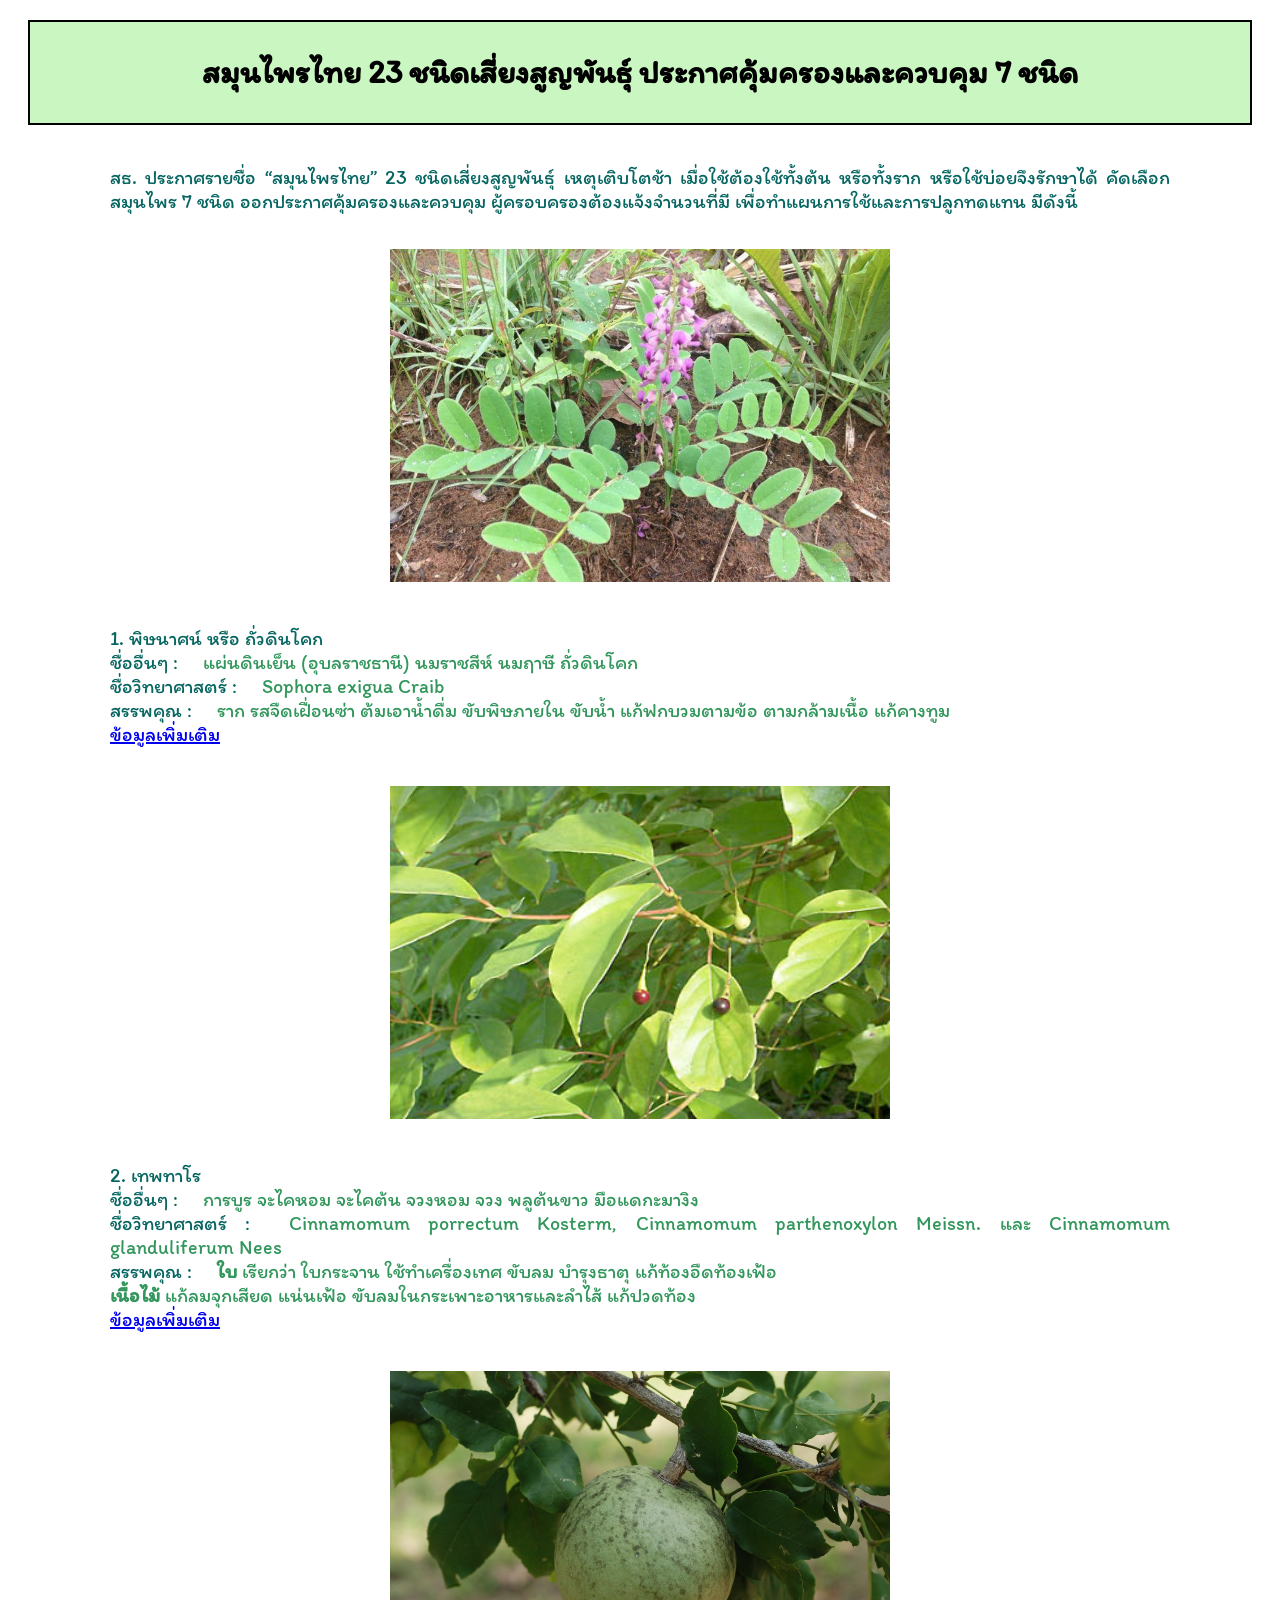
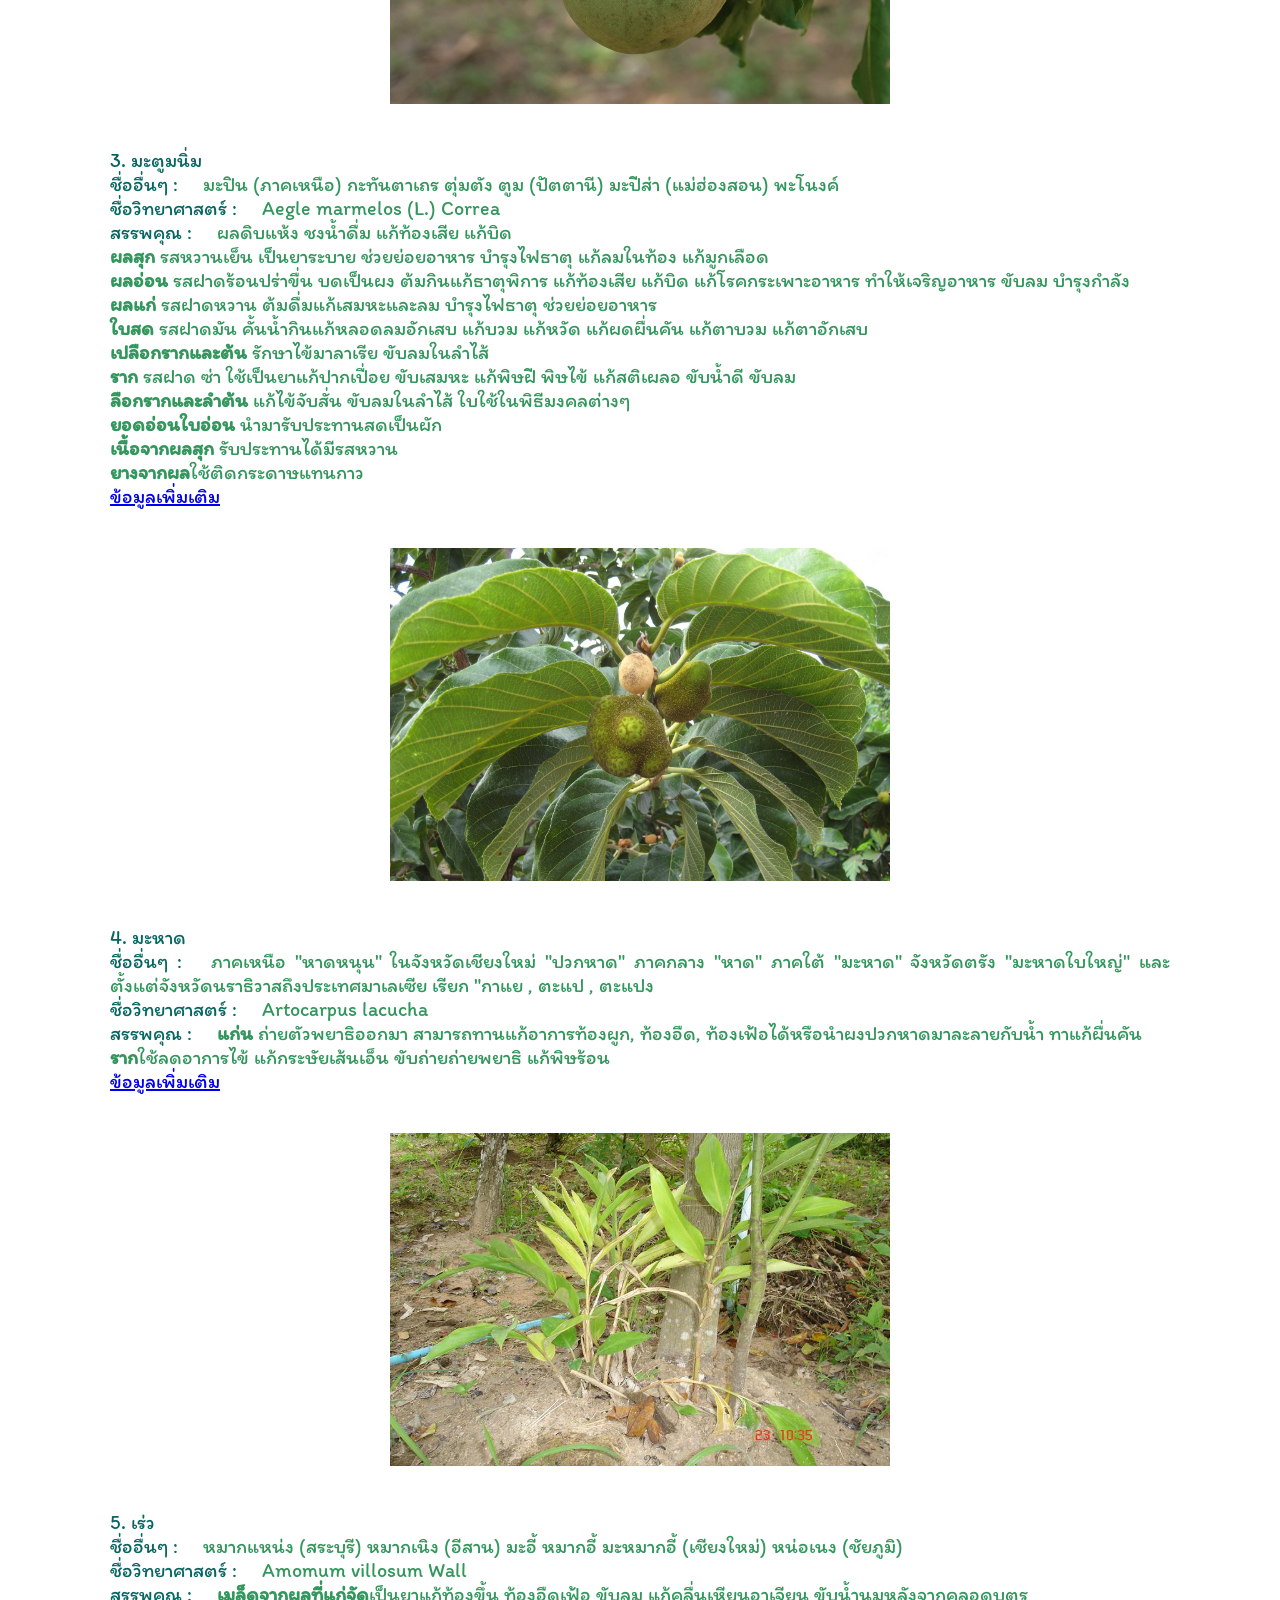
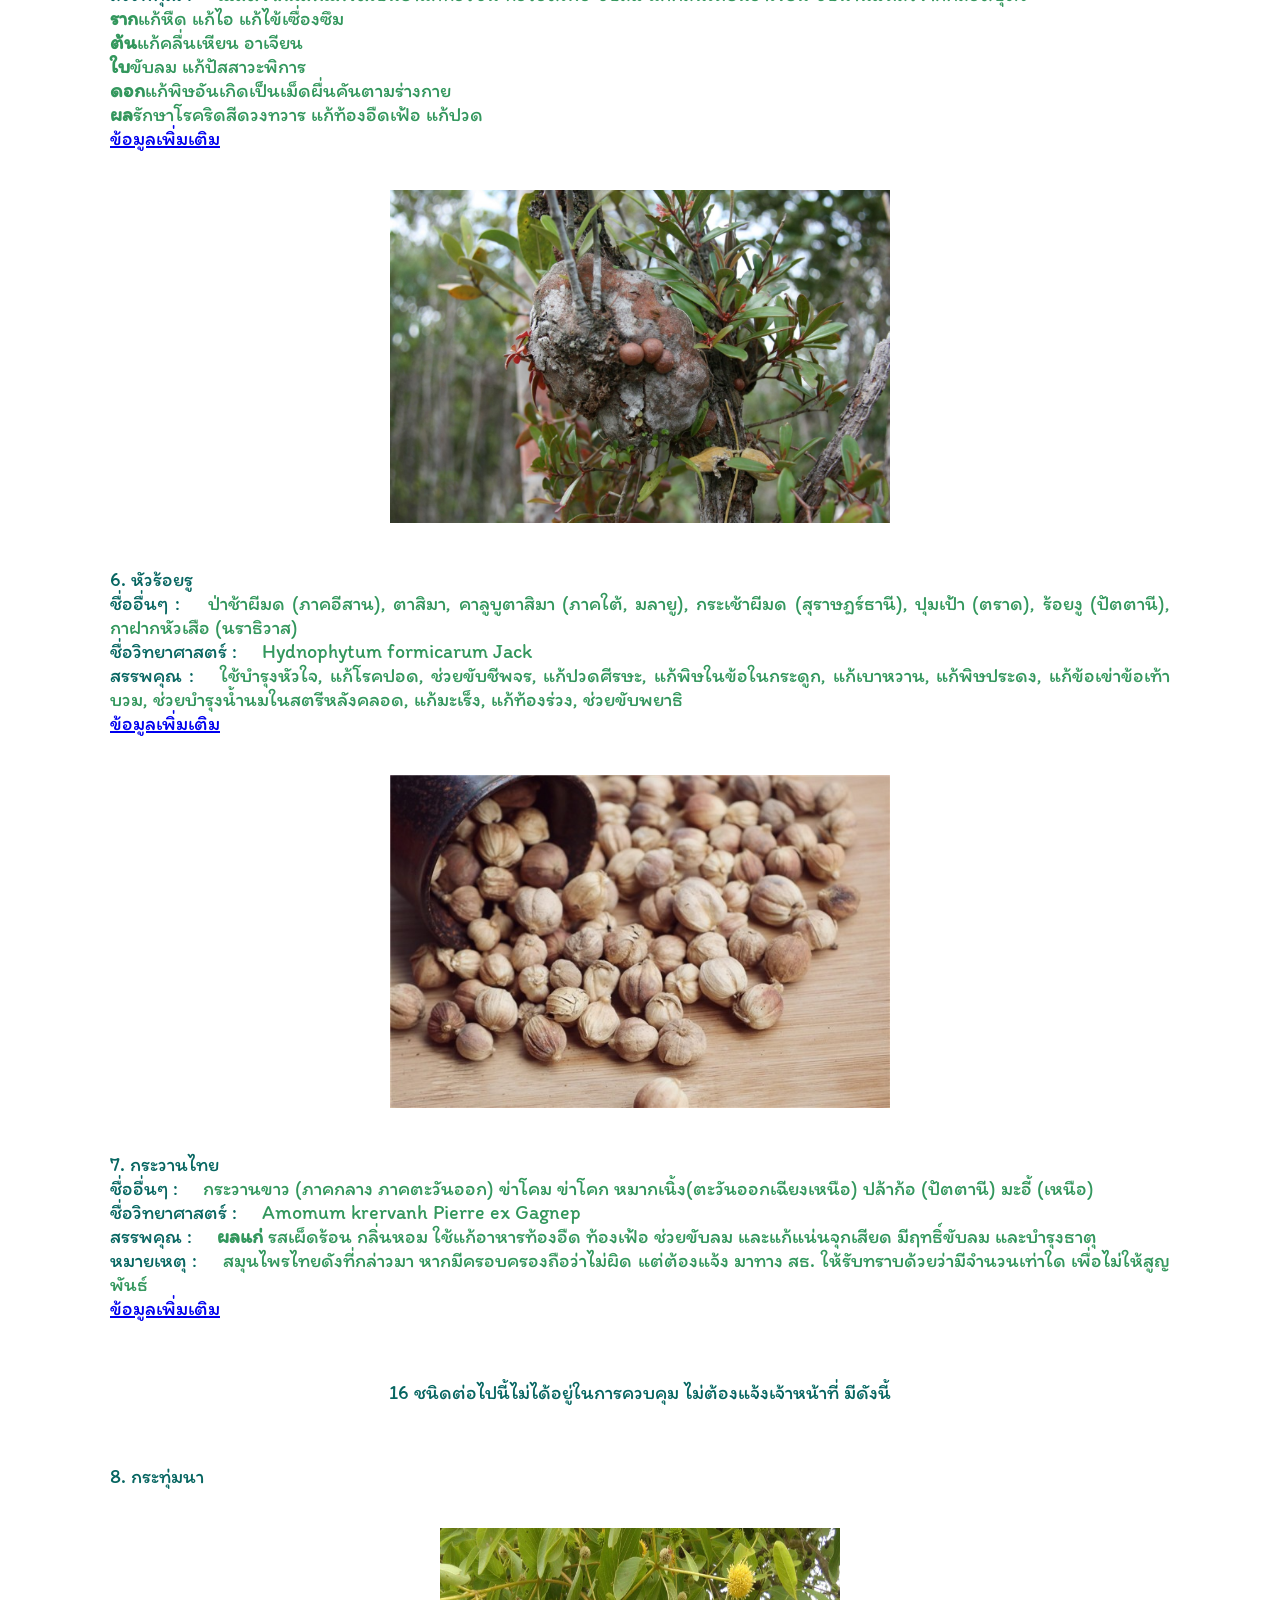
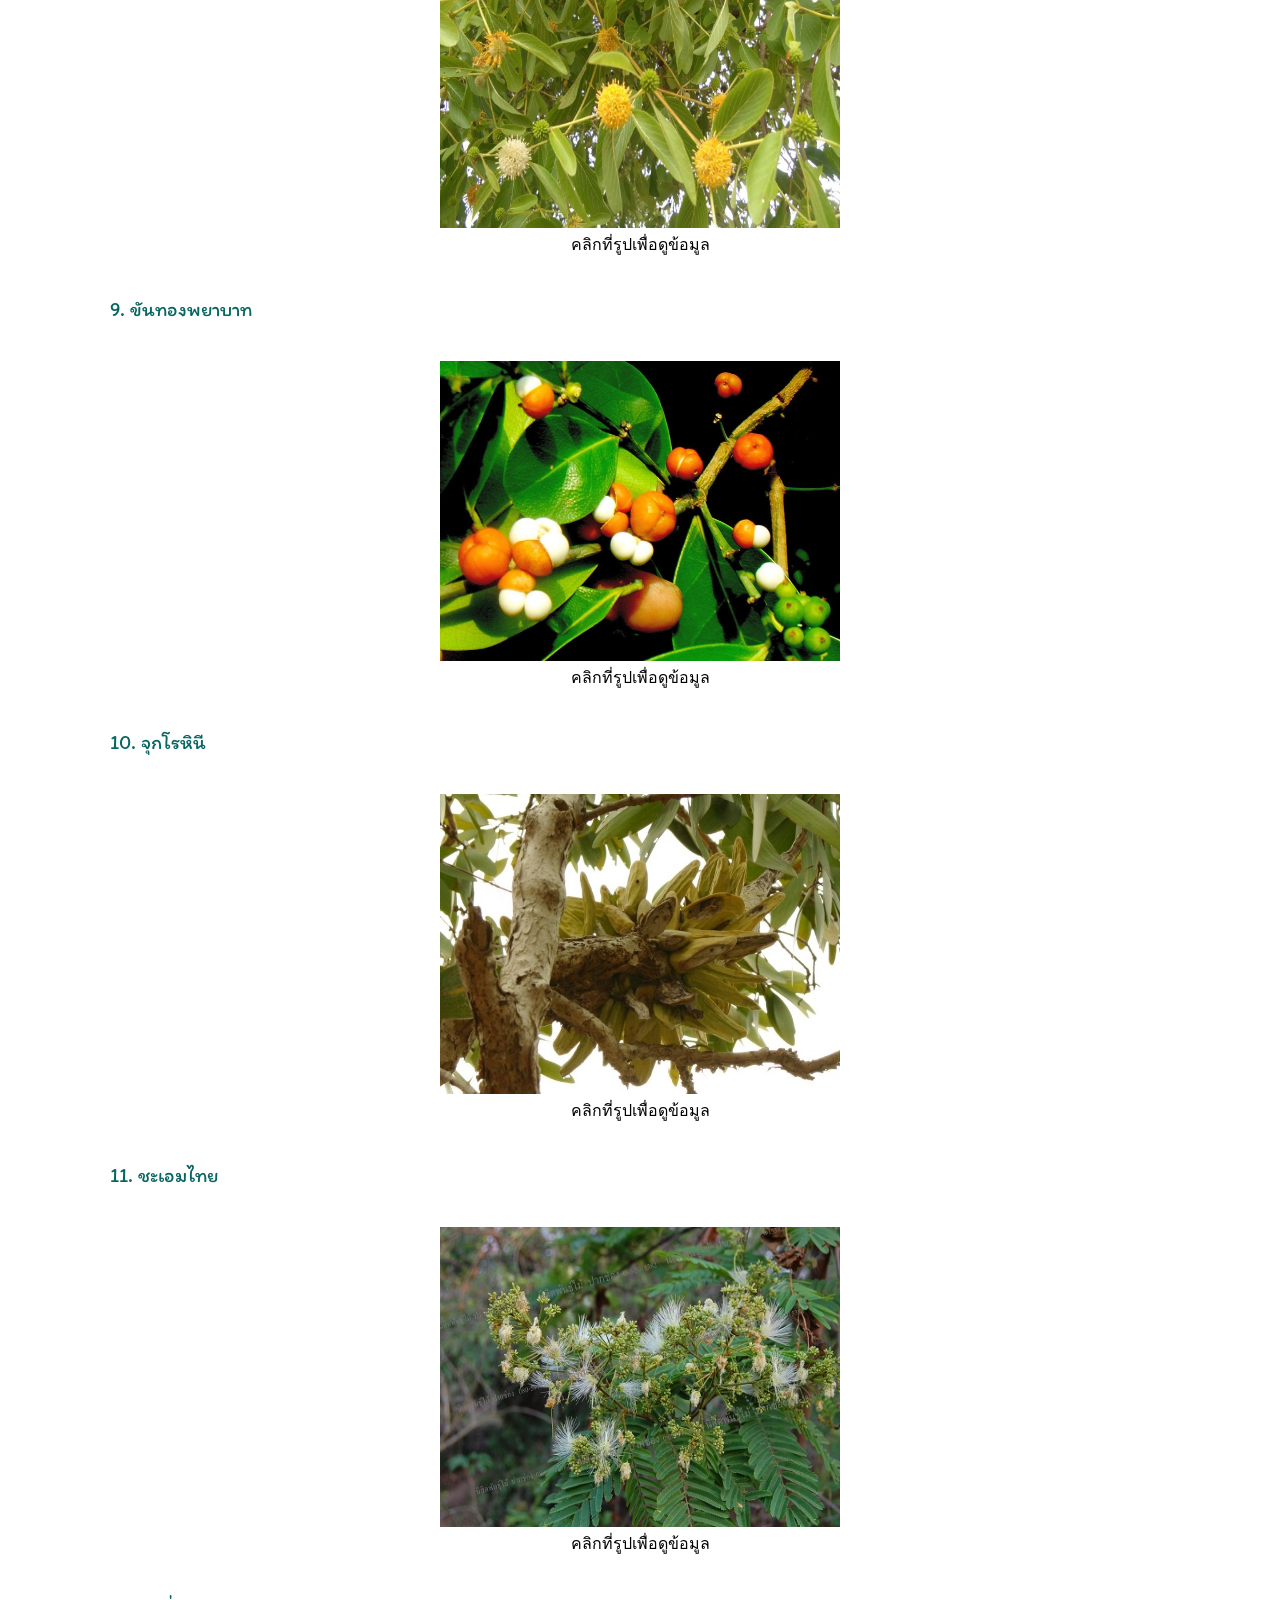
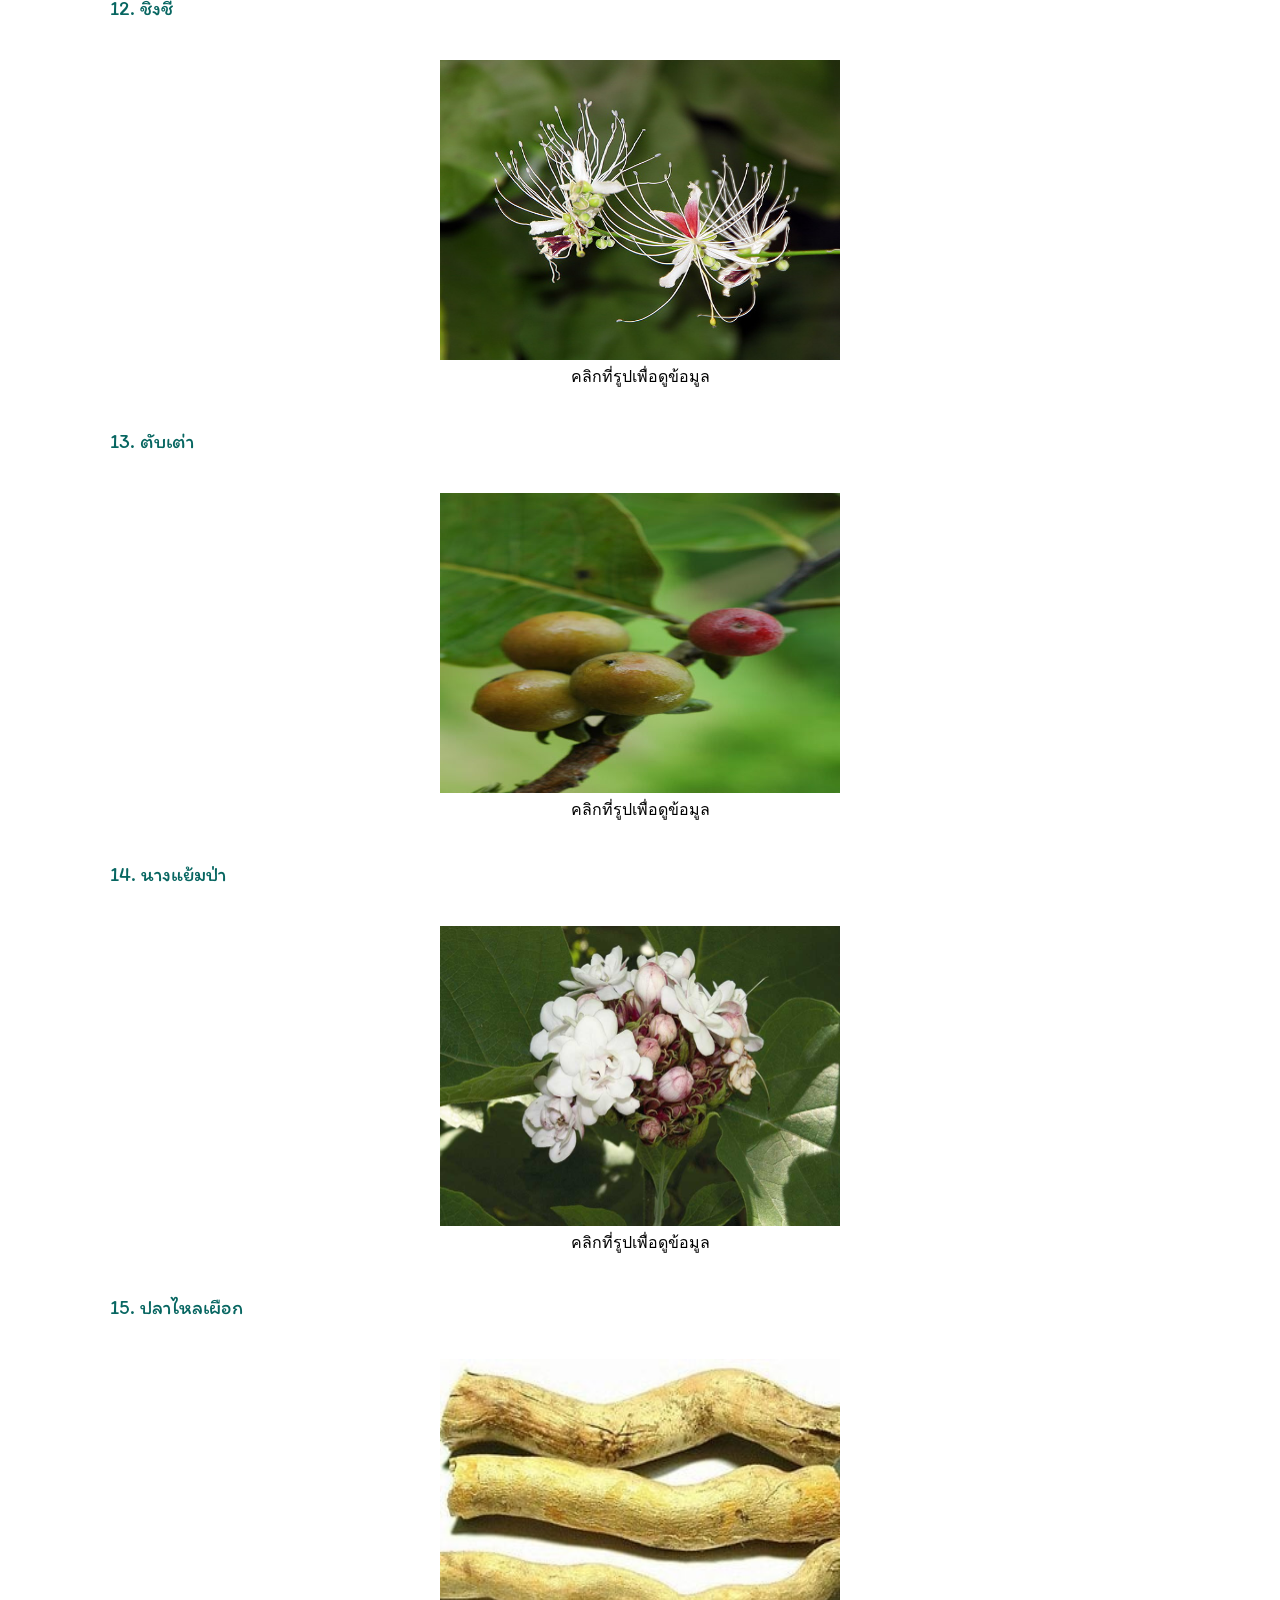
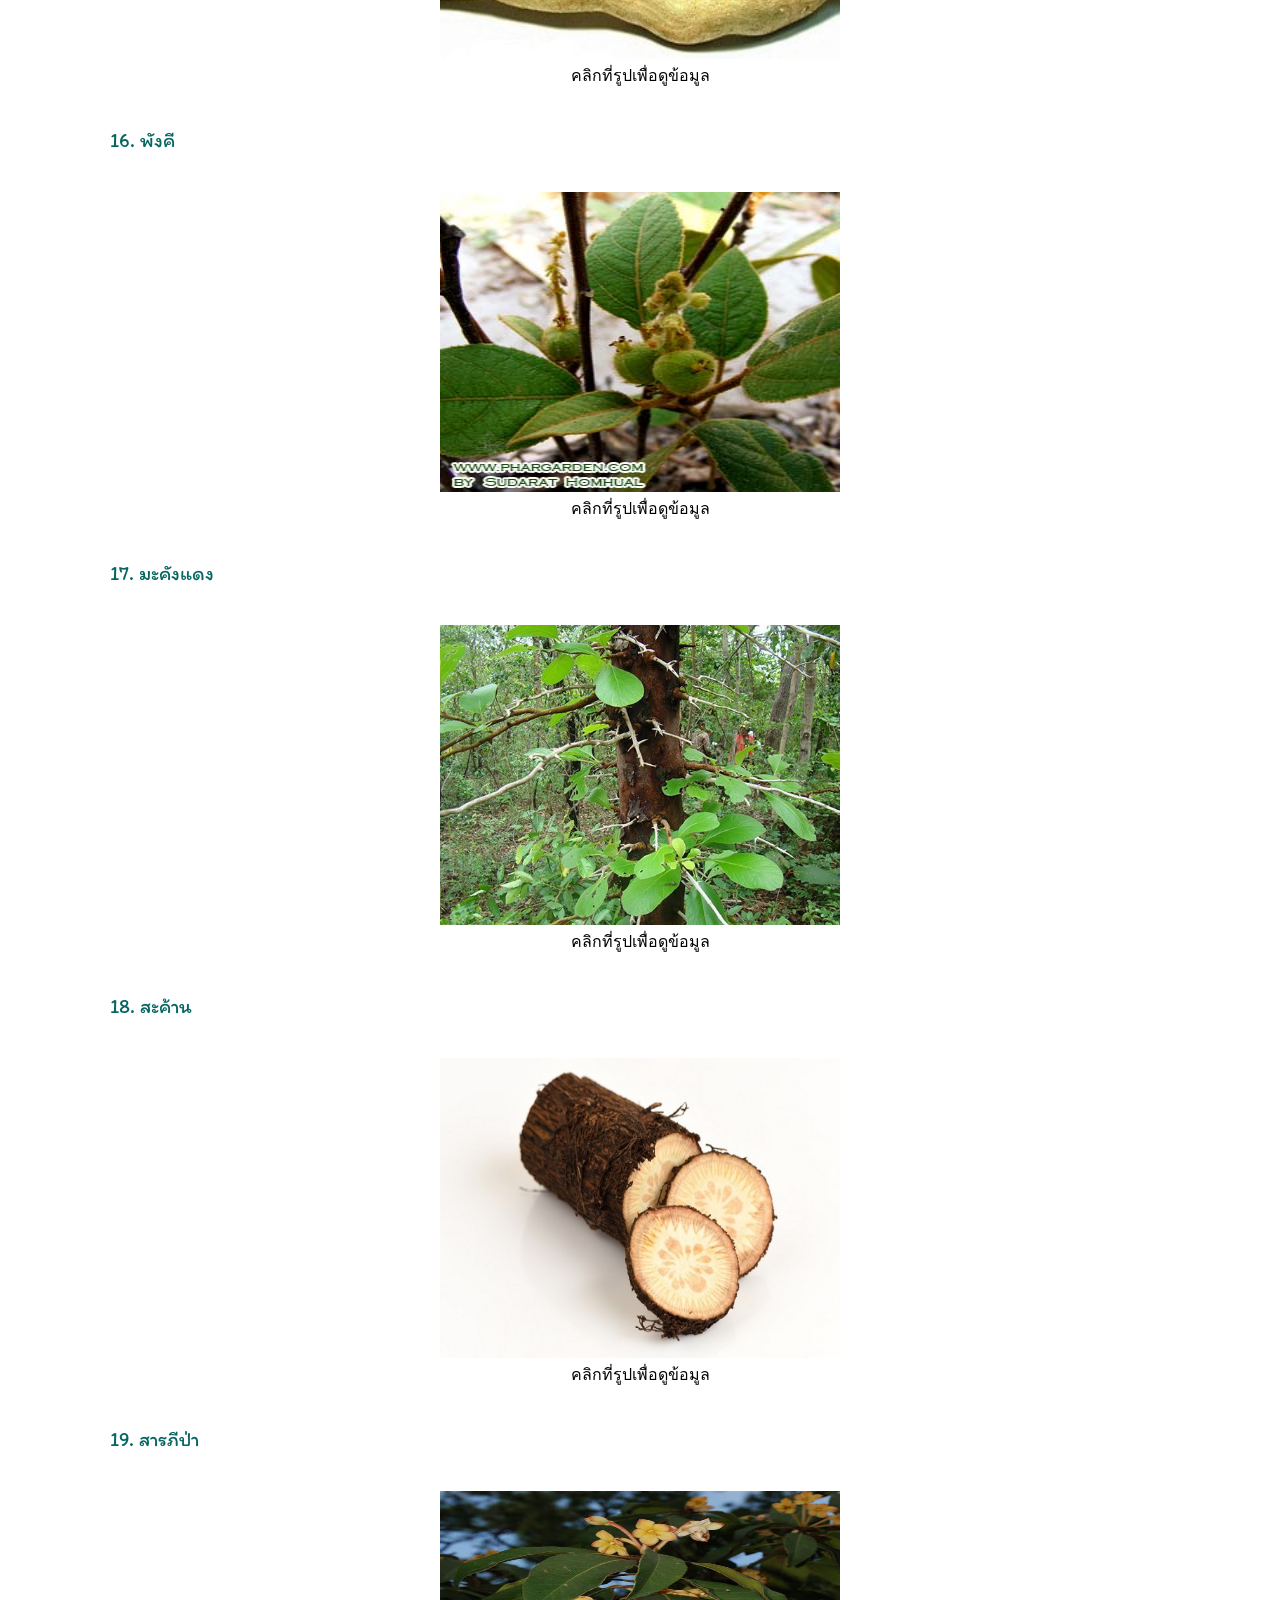
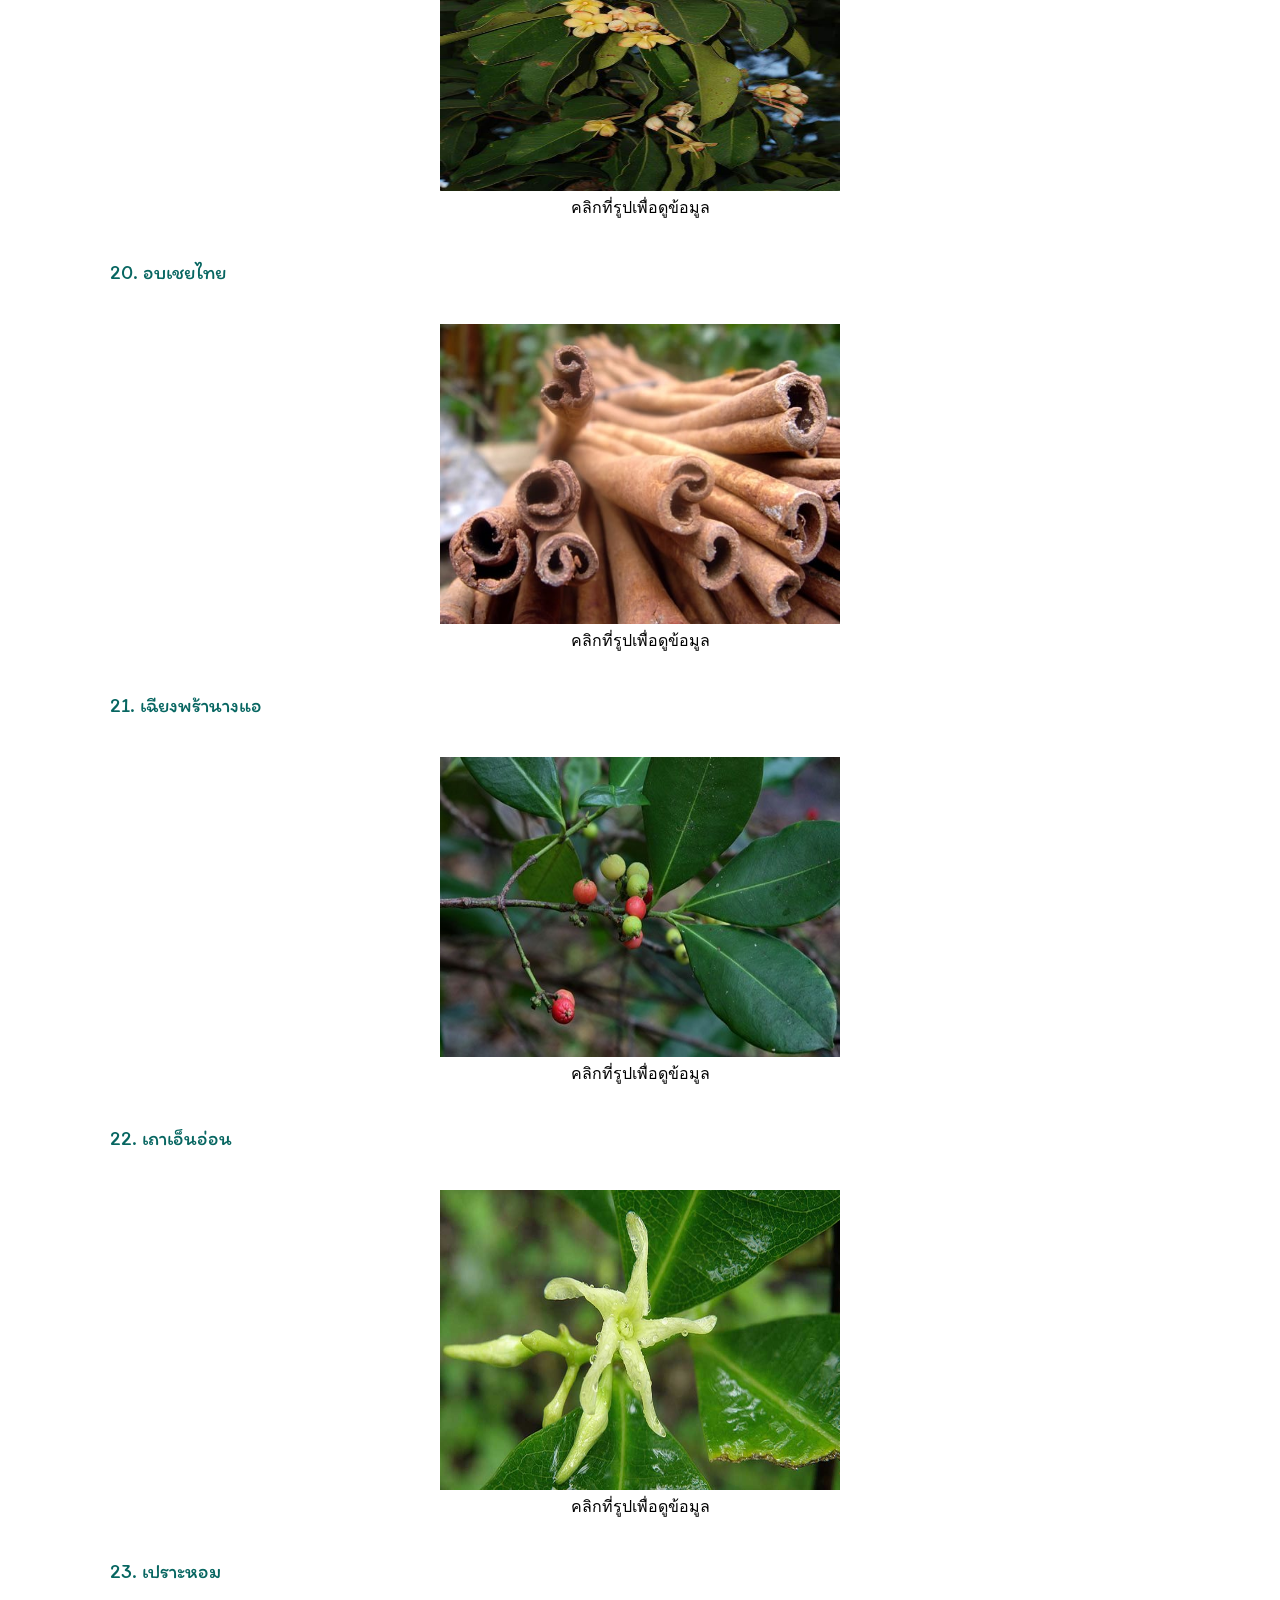
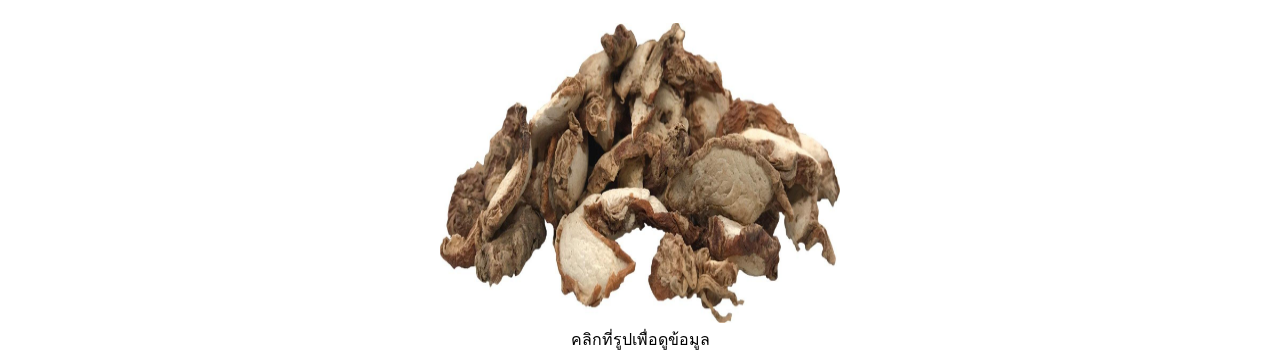
<file: lab0/index.html>
<!DOCTYPE html>
<html>
    <head>
        <link rel="preconnect" href="https://fonts.googleapis.com">
        <link rel="preconnect" href="https://fonts.gstatic.com" crossorigin>
        <link href="https://fonts.googleapis.com/css2?family=Itim&display=swap" rel="stylesheet">
        <style>
            h1.center{
                text-align: center;
                font-family: 'Itim', sans-serif;
                color: rgb(0, 0, 0);
            }
            .navbar {
                background-color: rgb(202, 247, 193);
                
                border: 2px solid black;
                margin: 20px;
                padding: 10px;
            }
            .container{
                max-width: 1100px;
                margin: 0 auto;
            }
            .j{
                color: #076661;
                font-weight: 400;
                font-size:  20px;
                text-align: justify;
                padding: 20px;
                font-family: 'Itim', sans-serif;
            }
            .container image{
                max-width: 1100px;
                text-align: center;
                margin: 0 auto;
            }
            .j1{
                color: #021f1d;
                font-weight: 400;
                font-size:  20px;
                text-align: justify;
                padding: 20px;
                font-family: 'Itim', sans-serif;
            }
            .j2{
                color: #33975d;
                font-weight: 400;
                font-size:  20px;
                text-align: justify;
                padding: 20px;
                font-family: 'Itim', sans-serif;
            }
        </style>
    </head>
    <body>
        <div class="navbar">
            <h1 class="center">สมุนไพรไทย 23 ชนิดเสี่ยงสูญพันธุ์ ประกาศคุ้มครองและควบคุม 7 ชนิด</h1>
        </div>
        <div class="container">
        <h2 class="j">สธ. ประกาศรายชื่อ “สมุนไพรไทย” 23 ชนิดเสี่ยงสูญพันธุ์ เหตุเติบโตช้า เมื่อใช้ต้องใช้ทั้งต้น หรือทั้งราก หรือใช้บ่อยจึงรักษาได้ คัดเลือกสมุนไพร 7 ชนิด ออกประกาศคุ้มครองและควบคุม ผู้ครอบครองต้องแจ้งจำนวนที่มี เพื่อทำแผนการใช้และการปลูกทดแทน มีดังนี้</h2>
        </div>
        <div class="container image">
            <center><img src="Sophora-exigua-Craib.jpg" alt="Trulli" width="500" height="333">
            <p class="j">1. พิษนาศน์ หรือ ถั่วดินโคก 
            <br>
                ชื่ออื่นๆ : <span class="j2">แผ่นดินเย็น (อุบลราชธานี) นมราชสีห์ นมฤาษี ถั่วดินโคก</span>
            <br>
                ชื่อวิทยาศาสตร์ : <span class="j2">	Sophora exigua Craib</span>
            <br>
                สรรพคุณ : <span class="j2">	ราก รสจืดเฝื่อนซ่า ต้มเอาน้ำดื่ม ขับพิษภายใน ขับน้ำ แก้ฟกบวมตามข้อ ตามกล้ามเนื้อ แก้คางทูม</span>
            <br>
                <a href="https://apps.phar.ubu.ac.th/thaicrudedrug/main.php?action=viewpage&pid=157">ข้อมูลเพิ่มเติม</a>
            </p>
            
            </center>
        </div>
        <div class="container image">
            <center><img src="เทพทาโร.jpg" alt="Trulli" width="500" height="333">
            <p class="j">2. เทพทาโร 
            <br>
                ชื่ออื่นๆ : <span class="j2">การบูร จะไคหอม จะไคต้น จวงหอม จวง พลูต้นขาว มือแดกะมางิง</span>
            <br>
                ชื่อวิทยาศาสตร์ : <span class="j2">	Cinnamomum porrectum Kosterm, Cinnamomum parthenoxylon Meissn. และ Cinnamomum glanduliferum Nees</span>
            <br>
                สรรพคุณ : <span class="j2">	<b>ใบ</b> เรียกว่า ใบกระจาน ใช้ทำเครื่องเทศ ขับลม บำรุงธาตุ แก้ท้องอืดท้องเฟ้อ<br>
                    <b>เนื้อไม้</b> แก้ลมจุกเสียด แน่นเฟ้อ ขับลมในกระเพาะอาหารและลำไส้ แก้ปวดท้อง</span>
            <br>
                <a href="http://clgc.agri.kps.ku.ac.th/resources/new-fragrant/cinnamomum.html">ข้อมูลเพิ่มเติม</a>
            </p>
            
            </center>
        </div>
        <div class="container image">
            <center><img src="มะตูม.jpg" alt="Trulli" width="500" height="333">
            <p class="j">3. มะตูมนิ่ม
            <br>
                ชื่ออื่นๆ : <span class="j2">มะปิน (ภาคเหนือ) กะทันตาเถร ตุ่มตัง ตูม (ปัตตานี) มะปีส่า (แม่ฮ่องสอน) พะโนงค์</span>
            <br>
                ชื่อวิทยาศาสตร์ : <span class="j2">	Aegle marmelos (L.) Correa</span>
            <br>
                สรรพคุณ : <span class="j2">	 <b></b>ผลดิบแห้ง ชงน้ำดื่ม แก้ท้องเสีย แก้บิด <br>
                    <b>ผลสุก</b> รสหวานเย็น เป็นยาระบาย ช่วยย่อยอาหาร บำรุงไฟธาตุ แก้ลมในท้อง แก้มูกเลือด<br> 
                    <b>ผลอ่อน</b> รสฝาดร้อนปร่าขื่น บดเป็นผง ต้มกินแก้ธาตุพิการ แก้ท้องเสีย แก้บิด แก้โรคกระเพาะอาหาร ทำให้เจริญอาหาร ขับลม บำรุงกำลัง <br>
                    <b>ผลแก่</b> รสฝาดหวาน ต้มดื่มแก้เสมหะและลม บำรุงไฟธาตุ ช่วยย่อยอาหาร <br>
                    <b>ใบสด</b> รสฝาดมัน คั้นน้ำกินแก้หลอดลมอักเสบ แก้บวม แก้หวัด แก้ผดผื่นคัน แก้ตาบวม แก้ตาอักเสบ <br>
                    <b>เปลือกรากและต้น</b> รักษาไข้มาลาเรีย ขับลมในลำไส้  <br>
                    <b>ราก</b> รสฝาด ซ่า ใช้เป็นยาแก้ปากเปื่อย ขับเสมหะ แก้พิษฝี พิษไข้ แก้สติเผลอ ขับน้ำดี ขับลม <br>
                    <b>ลือกรากและลำต้น</b> แก้ไข้จับสั่น ขับลมในลำไส้ ใบใช้ในพิธีมงคลต่างๆ <br>
                    <b>ยอดอ่อนใบอ่อน</b> นำมารับประทานสดเป็นผัก <br>
                    <b>เนื้อจากผลสุก</b> รับประทานได้มีรสหวาน <br>
                    <b>ยางจากผล</b>ใช้ติดกระดาษแทนกาว</span>
            <br>
                <a href="https://apps.phar.ubu.ac.th/phargarden/main.php?action=viewpage&pid=262">ข้อมูลเพิ่มเติม</a>
            </p>
            </center>
        </div>
        <div class="container image">
            <center><img src="มะหาด.jpg" alt="Trulli" width="500" height="333">
            <p class="j">4. มะหาด 
            <br>
                ชื่ออื่นๆ : <span class="j2"> ภาคเหนือ "หาดหนุน" ในจังหวัดเชียงใหม่ "ปวกหาด" ภาคกลาง "หาด" ภาคใต้ "มะหาด" จังหวัดตรัง "มะหาดใบใหญ่" และตั้งแต่จังหวัดนราธิวาสถึงประเทศมาเลเซีย เรียก "กาแย , ตะแป , ตะแปง</span>
            <br>
                ชื่อวิทยาศาสตร์ : <span class="j2">	Artocarpus lacucha</span>
            <br>
                สรรพคุณ : <span class="j2">	<b>แก่น</b> ถ่ายตัวพยาธิออกมา สามารถทานแก้อาการท้องผูก, ท้องอืด, ท้องเฟ้อได้หรือนำผงปวกหาดมาละลายกับน้ำ ทาแก้ผื่นคัน<br>
                    <b>ราก</b>ใช้ลดอาการไข้ แก้กระษัยเส้นเอ็น ขับถ่ายถ่ายพยาธิ แก้พิษร้อน</span>
            <br>
                <a href="https://th.wikipedia.org/wiki/%E0%B8%A1%E0%B8%B0%E0%B8%AB%E0%B8%B2%E0%B8%94">ข้อมูลเพิ่มเติม</a>
            </p>
            
            </center>
        </div>
        <div class="container image">
            <center><img src="เร่ว.jpg" alt="Trulli" width="500" height="333">
            <p class="j">5. เร่ว 
            <br>
                ชื่ออื่นๆ : <span class="j2"> หมากแหน่ง (สระบุรี) หมากเนิง (อีสาน) มะอี้ หมากอี้ มะหมากอี้ (เชียงใหม่) หน่อเนง (ชัยภูมิ)</span>
            <br>
                ชื่อวิทยาศาสตร์ : <span class="j2">	Amomum villosum Wall</span>
            <br>
                สรรพคุณ : <span class="j2">	<b>เมล็ดจากผลที่แก่จัด</b>เป็นยาแก้ท้องขึ้น ท้องอืดเฟ้อ ขับลม แก้คลื่นเหียนอาเจียน ขับน้ำนมหลังจากคลอดบุตร
                    <br><b>ราก</b>แก้หืด แก้ไอ แก้ไข้เซื่องซึม
                    <br><b>ต้น</b>แก้คลื่นเหียน อาเจียน
                    <br><b>ใบ</b>ขับลม แก้ปัสสาวะพิการ
                    <br><b>ดอก</b>แก้พิษอันเกิดเป็นเม็ดผื่นคันตามร่างกาย
                    <br><b>ผล</b>รักษาโรคริดสีดวงทวาร แก้ท้องอืดเฟ้อ แก้ปวด</span>
            <br>
                <a href="https://th.wikipedia.org/wiki/%E0%B9%80%E0%B8%A3%E0%B9%88%E0%B8%A7">ข้อมูลเพิ่มเติม</a>
            </p>
            
            </center>
        </div>
        <div class="container image">
            <center><img src="หัวร้อยรู.jpg" alt="Trulli" width="500" height="333">
            <p class="j">6. หัวร้อยรู
            <br>
                ชื่ออื่นๆ : <span class="j2"> ป่าช้าผีมด (ภาคอีสาน), ตาสิมา, คาลูบูตาสิมา (ภาคใต้, มลายู), กระเช้าผีมด (สุราษฎร์ธานี), ปุมเป้า (ตราด), ร้อยงู (ปัตตานี), กาฝากหัวเสือ (นราธิวาส)</span>
            <br>
                ชื่อวิทยาศาสตร์ : <span class="j2">	Hydnophytum formicarum Jack</span>
            <br>
                สรรพคุณ : <span class="j2">ใช้บำรุงหัวใจ,
                    แก้โรคปอด,
                    ช่วยขับชีพจร,
                    แก้ปวดศีรษะ,
                    แก้พิษในข้อในกระดูก,
                    แก้เบาหวาน,
                    แก้พิษประดง,
                    แก้ข้อเข่าข้อเท้าบวม,
                    ช่วยบำรุงน้ำนมในสตรีหลังคลอด,
                    แก้มะเร็ง,
                    แก้ท้องร่วง,
                    ช่วยขับพยาธิ</span>
            <br>
                <a href="https://www.disthai.com/17226055/%E0%B8%AB%E0%B8%B1%E0%B8%A7%E0%B8%A3%E0%B9%89%E0%B8%AD%E0%B8%A2%E0%B8%A3%E0%B8%B9">ข้อมูลเพิ่มเติม</a>
            </p>
            
            </center>
        </div>
        <div class="container image">
            <center><img src="กระวาน.jpg" alt="Trulli" width="500" height="333">
            <p class="j">7. กระวานไทย
            <br>
                ชื่ออื่นๆ : <span class="j2"> กระวานขาว (ภาคกลาง ภาคตะวันออก) ข่าโคม ข่าโคก หมากเนิ้ง(ตะวันออกเฉียงเหนือ) ปล้าก้อ (ปัตตานี) มะอี้ (เหนือ)</span>
            <br>
                ชื่อวิทยาศาสตร์ : <span class="j2">	Amomum krervanh Pierre ex Gagnep</span>
            <br>
                สรรพคุณ : <span class="j2"><b>ผลแก่</b> รสเผ็ดร้อน  กลิ่นหอม  ใช้แก้อาหารท้องอืด ท้องเฟ้อ ช่วยขับลม และแก้แน่นจุกเสียด มีฤทธิ์ขับลม และบำรุงธาตุ</span>
                
                
            <br>
                หมายเหตุ : <span class="j2">สมุนไพรไทยดังที่กล่าวมา หากมีครอบครองถือว่าไม่ผิด แต่ต้องแจ้ง มาทาง สธ. ให้รับทราบด้วยว่ามีจำนวนเท่าใด เพื่อไม่ให้สูญพันธ์ </span>
            <br>
                <a href="https://apps.phar.ubu.ac.th/thaicrudedrug/main.php?action=viewpage&pid=11">ข้อมูลเพิ่มเติม</a>
            </p>
            
            </center>
        </div>
        <div class="container image">
            <h2 class="j"><center>16 ชนิดต่อไปนี้ไม่ได้อยู่ในการควบคุม ไม่ต้องแจ้งเจ้าหน้าที่ มีดังนี้</center></h2>
            <div><center>
                <p class="j">8. กระทุ่มนา</p>
                <a href="http://clgc.agri.kps.ku.ac.th/resources/old-fragrant/mitragyna.html">
                    <img src="กระทุ่มนา.jpg" alt="Trulli" width="400" height="300"></a>
                    <br><label>คลิกที่รูปเพื่อดูข้อมูล</label>
                <p class="j">9.	ขันทองพยาบาท</p>
                <a href="https://apps.phar.ubu.ac.th/phargarden/main.php?action=viewpage&pid=206">
                    <img src="ขันทองพยาบาท.jpg" alt="Trulli" width="400" height="300"></a>
                    <br><label>คลิกที่รูปเพื่อดูข้อมูล</label>   
                <p class="j">10.	จุกโรหินี</p>
                <a href="https://medthai.com/%e0%b8%88%e0%b8%b8%e0%b8%81%e0%b9%82%e0%b8%a3%e0%b8%ab%e0%b8%b4%e0%b8%99%e0%b8%b5/">
                    <img src="จุกโรหิณี.jpg" alt="Trulli" width="400" height="300"></a>
                    <br><label>คลิกที่รูปเพื่อดูข้อมูล</label>
                <p class="j">11. ชะเอมไทย</p>
                <a href="https://apps.phar.ubu.ac.th/phargarden/main.php?action=viewpage&pid=41">
                    <img src="ชะเอม.jpg" alt="Trulli" width="400" height="300"></a>
                    <br><label>คลิกที่รูปเพื่อดูข้อมูล</label>
                <p class="j">12. ชิงชี่</p>
                <a href="https://apps.phar.ubu.ac.th/phargarden/main.php?action=viewpage&pid=222">
                    <img src="ชิงชี่.jpg" alt="Trulli" width="400" height="300"></a>
                    <br><label>คลิกที่รูปเพื่อดูข้อมูล</label> 
                <p class="j">13. ตับเต่า</p>
                <a href="https://medthai.com/%e0%b8%95%e0%b8%b1%e0%b8%9a%e0%b9%80%e0%b8%95%e0%b9%88%e0%b8%b2%e0%b8%95%e0%b9%89%e0%b8%99/">
                    <img src="ตับเต่า.jpg" alt="Trulli" width="400" height="300"></a>
                    <br><label>คลิกที่รูปเพื่อดูข้อมูล</label> 
                <p class="j">14. นางแย้มป่า</p>
                <a href="https://pstip.cc/list/338">
                    <img src="นางแย้มป่า.jpg" alt="Trulli" width="400" height="300"></a>
                    <br><label>คลิกที่รูปเพื่อดูข้อมูล</label> 
                <p class="j">15. ปลาไหลเผือก</p>
                <a href="https://medthai.com/%e0%b8%9b%e0%b8%a5%e0%b8%b2%e0%b9%84%e0%b8%ab%e0%b8%a5%e0%b9%80%e0%b8%9c%e0%b8%b7%e0%b8%ad%e0%b8%81/">
                    <img src="ปลาไหลเผือก.jpg" alt="Trulli" width="400" height="300"></a>
                    <br><label>คลิกที่รูปเพื่อดูข้อมูล</label> 
                <p class="j">16. พังคี</p>
                <a href="https://medthai.com/%e0%b9%80%e0%b8%88%e0%b8%95%e0%b8%9e%e0%b8%b1%e0%b8%87%e0%b8%84%e0%b8%b5/">
                    <img src="พังคี.jpg" alt="Trulli" width="400" height="300"></a>
                    <br><label>คลิกที่รูปเพื่อดูข้อมูล</label> 
                <p class="j">17. มะคังแดง</p>
                <a href="https://medthai.com/%e0%b8%a1%e0%b8%b0%e0%b8%84%e0%b8%b1%e0%b8%87%e0%b9%81%e0%b8%94%e0%b8%87/">
                    <img src="ต้นมะคังแดง.jpg" alt="Trulli" width="400" height="300"></a>
                    <br><label>คลิกที่รูปเพื่อดูข้อมูล</label> 
                     
                <p class="j">18. สะค้าน</p>
                <a href="https://prayod.com/%e0%b8%aa%e0%b8%b0%e0%b8%84%e0%b9%89%e0%b8%b2%e0%b8%99">
                    <img src="สะค้าน.jpg" alt="Trulli" width="400" height="300"></a>
                    <br><label>คลิกที่รูปเพื่อดูข้อมูล</label> 
                <p class="j">19. สารภีป่า</p>
                <a href="http://blog.arda.or.th/%e0%b8%95%e0%b9%89%e0%b8%99%e0%b8%aa%e0%b8%b2%e0%b8%a3%e0%b8%a0%e0%b8%b5%e0%b8%9b%e0%b9%88%e0%b8%b2/#:~:text=%E0%B8%95%E0%B9%89%E0%B8%99%E0%B8%AA%E0%B8%B2%E0%B8%A3%E0%B8%A0%E0%B8%B5%E0%B8%9B%E0%B9%88%E0%B8%B2%E0%B9%80%E0%B8%9B%E0%B9%87%E0%B8%99%E0%B9%84%E0%B8%A1%E0%B9%89%E0%B8%A2%E0%B8%B7%E0%B8%99%E0%B8%95%E0%B9%89%E0%B8%99%E0%B8%82%E0%B8%99%E0%B8%B2%E0%B8%94%E0%B8%9B%E0%B8%B2%E0%B8%99%E0%B8%81%E0%B8%A5%E0%B8%B2%E0%B8%87%E0%B8%84%E0%B9%88%E0%B8%AD%E0%B8%99%E0%B8%82%E0%B9%89%E0%B8%B2%E0%B8%87%E0%B9%80%E0%B8%A5%E0%B9%87%E0%B8%81%20%E0%B8%A5%E0%B8%B3%E0%B8%95%E0%B9%89%E0%B8%99%E0%B8%AA%E0%B8%B9%E0%B8%87%E0%B8%9B%E0%B8%A3%E0%B8%B0%E0%B8%A1%E0%B8%B2%E0%B8%93%2010-25%E0%B9%80%E0%B8%A1%E0%B8%95%E0%B8%A3%E0%B8%95%E0%B8%B2%E0%B8%A1%E0%B8%84%E0%B8%A7%E0%B8%B2%E0%B8%A1%E0%B9%80%E0%B8%AD%E0%B8%B7%E0%B9%89%E0%B8%AD%E0%B8%AD%E0%B8%B3%E0%B8%99%E0%B8%A7%E0%B8%A2%E0%B8%82%E0%B8%AD%E0%B8%87%E0%B8%AA%E0%B8%A0%E0%B8%B2%E0%B8%9E%E0%B9%81%E0%B8%A7%E0%B8%94%E0%B8%A5%E0%B9%89%E0%B8%AD%E0%B8%A1%20%E0%B8%A5%E0%B8%B3%E0%B8%95%E0%B9%89%E0%B8%99%E0%B9%84%E0%B8%A1%E0%B9%88%E0%B8%95%E0%B8%A3%E0%B8%87%20%E0%B9%80%E0%B8%A3%E0%B8%B4%E0%B9%88%E0%B8%A1%E0%B9%81%E0%B8%95%E0%B8%81%E0%B8%81%E0%B8%B4%E0%B9%88%E0%B8%87%E0%B8%81%E0%B9%89%E0%B8%B2%E0%B8%99%E0%B8%AA%E0%B8%B2%E0%B8%82%E0%B8%B2%E0%B8%95%E0%B8%B1%E0%B9%89%E0%B8%87%E0%B9%81%E0%B8%95%E0%B9%88%E0%B8%9A%E0%B8%A3%E0%B8%B4%E0%B9%80%E0%B8%A7%E0%B8%93%E0%B8%81%E0%B8%A5%E0%B8%B2%E0%B8%87%E0%B8%A5%E0%B8%B3%E0%B8%95%E0%B9%89%E0%B8%99%20%E0%B8%9C%E0%B8%B4%E0%B8%A7%E0%B9%80%E0%B8%9B%E0%B8%A5%E0%B8%B7%E0%B8%AD%E0%B8%81%E0%B9%84%E0%B8%A1%E0%B9%89%E0%B9%81%E0%B8%95%E0%B8%81%E0%B8%9A%E0%B9%89%E0%B8%B2%E0%B8%87%E0%B9%81%E0%B8%95%E0%B9%88%E0%B8%A1%E0%B8%B5%E0%B8%9C%E0%B8%B4%E0%B8%A7%E0%B9%80%E0%B8%A3%E0%B8%B5%E0%B8%A2%E0%B8%9A%E0%B8%AA%E0%B8%B5%E0%B9%80%E0%B8%97%E0%B8%B2%E0%B8%84%E0%B8%A3%E0%B8%B5%E0%B8%A1%20%E0%B8%94%E0%B9%89%E0%B8%B2%E0%B8%99%E0%B9%83%E0%B8%99%E0%B8%82%E0%B8%AD%E0%B8%87%E0%B9%80%E0%B8%9B%E0%B8%A5%E0%B8%B7%E0%B8%AD%E0%B8%81%E0%B9%84%E0%B8%A1%E0%B9%89%E0%B8%A1%E0%B8%B5%E0%B8%AA%E0%B8%B5%E0%B8%99%E0%B9%89%E0%B8%B3%E0%B8%95%E0%B8%B2%E0%B8%A5%E0%B9%81%E0%B8%94%E0%B8%87%20%E0%B9%81%E0%B8%95%E0%B8%81%E0%B9%83%E0%B8%9A%E0%B9%80%E0%B8%9B%E0%B9%87%E0%B8%99%E0%B9%83%E0%B8%9A%E0%B9%80%E0%B8%94%E0%B8%B5%E0%B9%88%E0%B8%A2%E0%B8%A7,%E0%B8%AB%E0%B8%A3%E0%B8%B7%E0%B8%AD%E0%B9%81%E0%B8%94%E0%B8%87%E0%B8%9B%E0%B8%99%E0%B9%81%E0%B8%AA%E0%B8%94%E0%B8%AB%E0%B8%B8%E0%B9%89%E0%B8%A1%E0%B8%9C%E0%B8%A5%E0%B9%84%E0%B8%A7%E0%B9%89%E0%B8%88%E0%B8%99%E0%B8%A1%E0%B8%AD%E0%B8%87%E0%B9%84%E0%B8%A1%E0%B9%88%E0%B9%80%E0%B8%AB%E0%B9%87%E0%B8%99%E0%B8%95%E0%B8%B1%E0%B8%A7%E0%B8%9C%E0%B8%A5%20%E0%B9%80%E0%B8%A1%E0%B8%B7%E0%B9%88%E0%B8%AD%E0%B8%9C%E0%B8%A5%E0%B9%81%E0%B8%81%E0%B9%88%E0%B9%84%E0%B8%94%E0%B9%89%E0%B8%97%E0%B8%B5%E0%B9%88%E0%B9%81%E0%B8%A5%E0%B9%89%E0%B8%A7%E0%B8%81%E0%B8%A5%E0%B8%B5%E0%B8%9A%E0%B9%80%E0%B8%A5%E0%B8%B5%E0%B9%89%E0%B8%A2%E0%B8%87%E0%B8%88%E0%B8%B0%E0%B8%84%E0%B9%88%E0%B8%AD%E0%B8%A2%E0%B9%86%20%E0%B9%81%E0%B8%95%E0%B8%81%E0%B8%AD%E0%B8%AD%E0%B8%81%20%E0%B8%97%E0%B8%B3%E0%B9%83%E0%B8%AB%E0%B9%89%E0%B8%A1%E0%B8%AD%E0%B8%87%E0%B9%80%E0%B8%AB%E0%B9%87%E0%B8%99%E0%B8%9C%E0%B8%A5%E0%B8%A0%E0%B8%B2%E0%B8%A2%E0%B9%83%E0%B8%99%E0%B8%97%E0%B8%B5%E0%B9%88%E0%B8%A1%E0%B8%B5%E0%B8%AA%E0%B8%B5%E0%B9%81%E0%B8%AA%E0%B8%94%20%E0%B9%81%E0%B8%A5%E0%B8%B0%E0%B8%A1%E0%B8%B5%E0%B9%80%E0%B8%99%E0%B8%B7%E0%B9%89%E0%B8%AD%E0%B8%AA%E0%B8%B5%E0%B9%81%E0%B8%94%E0%B8%87%20%E0%B8%94%E0%B9%89%E0%B8%B2%E0%B8%99%E0%B9%83%E0%B8%99%E0%B8%9C%E0%B8%A5%E0%B8%A1%E0%B8%B5%E0%B9%80%E0%B8%A1%E0%B8%A5%E0%B9%87%E0%B8%94%E0%B8%A5%E0%B8%B1%E0%B8%81%E0%B8%A9%E0%B8%93%E0%B8%B0%E0%B8%A3%E0%B8%B5%E0%B8%A2%E0%B8%B2%E0%B8%A7%E0%B8%AD%E0%B8%A2%E0%B8%B9%E0%B9%88%E0%B8%A0%E0%B8%B2%E0%B8%A2%E0%B9%83%E0%B8%99%E0%B8%AB%E0%B8%A5%E0%B8%B2%E0%B8%A2%E0%B9%80%E0%B8%A1%E0%B8%A5%E0%B9%87%E0%B8%94%20%E0%B9%82%E0%B8%94%E0%B8%A2%E0%B9%81%E0%B8%95%E0%B9%88%E0%B8%A5%E0%B8%B0%E0%B9%80%E0%B8%A1%E0%B8%A5%E0%B9%87%E0%B8%94%E0%B8%88%E0%B8%B0%E0%B8%A1%E0%B8%B5%E0%B9%80%E0%B8%A2%E0%B8%B7%E0%B9%88%E0%B8%AD%E0%B8%AA%E0%B8%B5%E0%B9%81%E0%B8%94%E0%B8%87%E0%B8%AB%E0%B8%B8%E0%B9%89%E0%B8%A1%E0%B8%AD%E0%B8%A2%E0%B8%B9%E0%B9%88%20%E0%B8%AA%E0%B8%B2%E0%B8%A1%E0%B8%B2%E0%B8%A3%E0%B8%96%E0%B8%99%E0%B8%B3%E0%B9%84%E0%B8%9B%E0%B9%80%E0%B8%9E%E0%B8%B2%E0%B8%B0%E0%B8%82%E0%B8%A2%E0%B8%B2%E0%B8%A2%E0%B8%9E%E0%B8%B1%E0%B8%99%E0%B8%98%E0%B8%B8%E0%B9%8C%E0%B8%95%E0%B9%88%E0%B8%AD%E0%B9%84%E0%B8%94%E0%B9%89">
                    <img src="สารภีป่า.jpg" alt="Trulli" width="400" height="300"></a>
                    <br><label>คลิกที่รูปเพื่อดูข้อมูล</label> 
                <p class="j">20. อบเชยไทย</p>
                <a href="https://medthai.com/%e0%b8%ad%e0%b8%9a%e0%b9%80%e0%b8%8a%e0%b8%a2/">
                    <img src="อบเชยเทศ.jpg" alt="Trulli" width="400" height="300"></a>
                    <br><label>คลิกที่รูปเพื่อดูข้อมูล</label> 
                <p class="j">21. เฉียงพร้านางแอ</p>
                <a href="http://srdi.yru.ac.th/bcqy/page/67">
                    <img src="เฉียงพร้านนางแอ.jpg" alt="Trulli" width="400" height="300"></a>
                    <br><label>คลิกที่รูปเพื่อดูข้อมูล</label> 
                <p class="j">22. เถาเอ็นอ่อน</p>
                <a href="https://www.wikiwand.com/th/%E0%B9%80%E0%B8%96%E0%B8%B2%E0%B9%80%E0%B8%AD%E0%B9%87%E0%B8%99%E0%B8%AD%E0%B9%88%E0%B8%AD%E0%B8%99">
                    <img src="เถาเอ็นอ่อน.jpg" alt="Trulli" width="400" height="300"></a>
                    <br><label>คลิกที่รูปเพื่อดูข้อมูล</label> 
                <p class="j">23. เปราะหอม</p>
                <a href="https://apps.phar.ubu.ac.th/thaicrudedrug/main.php?action=viewpage&pid=154">
                    <img src="เปราะหอม.jpg" alt="Trulli" width="400" height="300"></a>
                    <br><label>คลิกที่รูปเพื่อดูข้อมูล</label>
            </center></div>
            
        </div>
    </body>
</html>
</file>
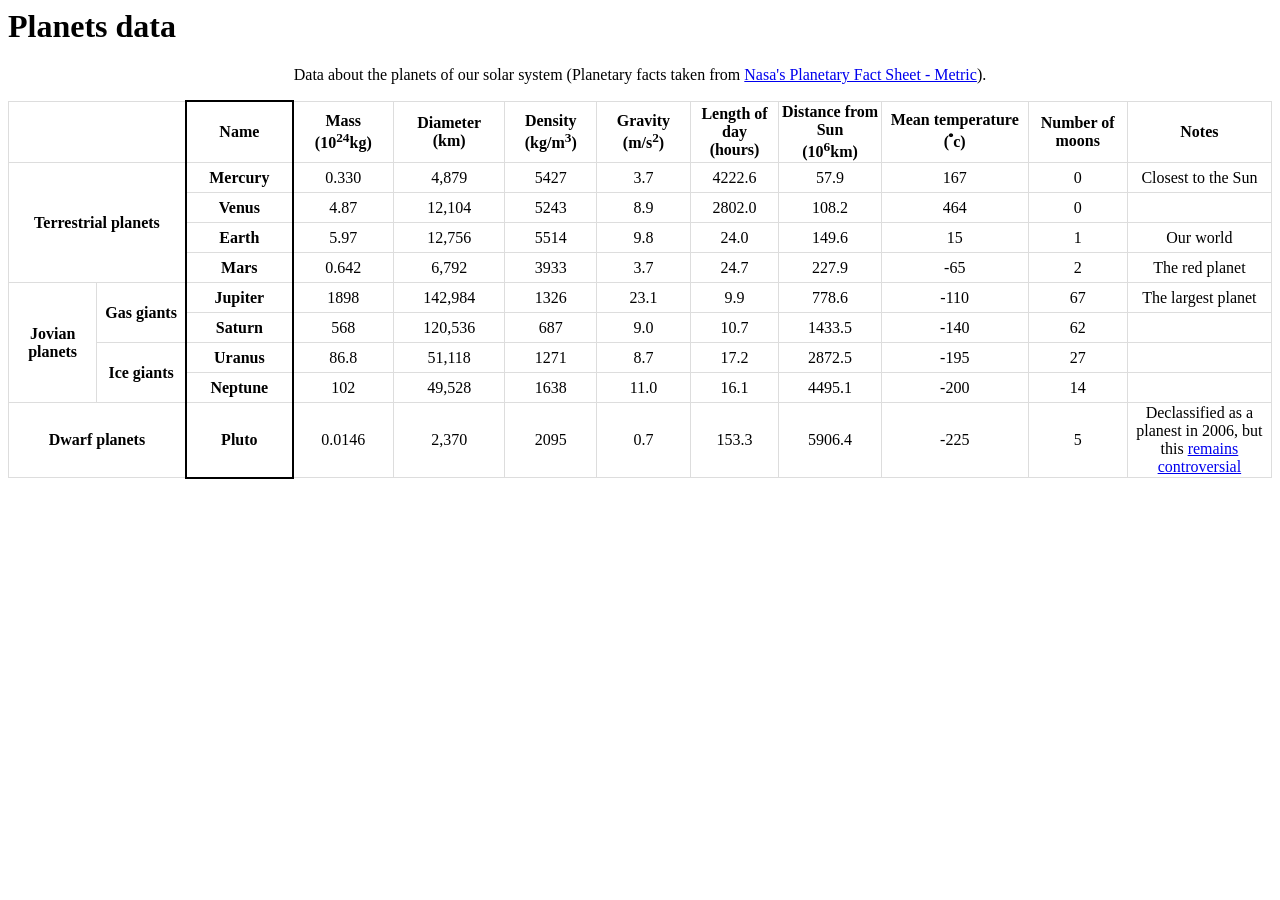
<file: lab5.html>
<html>
    <head>
        <style>
            table, td, th {
              border: 1px solid #ddd;
            }
            
            table {
              width: 100%;
              border-collapse: collapse;
            }
            th{
                width: 50px;
            }
            td {
                text-align: center;
                height: 30px;
            }
            th.one {
                border-style: solid;
                border-width: 2px 2px 0px 2px; /* 5px top and bottom, 20px on the sides */
                border-color: black;
            }
            td.one {
                border-style: solid;
                border-width: 0px 2px 0px 2px; /* 5px top and bottom, 20px on the sides */
                border-color: black;
                border-top:1px solid #ddd;
            }
            td.two {
                border-style: solid;
                border-width: 0px 2px 2px 2px; /* 5px top and bottom, 20px on the sides */
                border-color: black;
                border-top:1px solid #ddd;
            }
        </style>
    </head>
    <body>
        <h1>Planets data</h1>
        
        <center><p>Data about the planets of our solar system (Planetary facts taken from <a href="https://nssdc.gsfc.nasa.gov/planetary/factsheet/">Nasa's Planetary Fact Sheet - Metric</a>).</p></center>
        <table>
            <tr>
                <th colspan="2"></th>
                <th class="one">Name</th>
                <th>Mass<br>(10<sup>24</sup>kg)</th>
                <th>Diameter<br>(km)</th>
                <th>Density<br>(kg/m<sup>3</sup>)</th>
                <th>Gravity<br>(m/s<sup>2</sup>)</th>
                <th>Length of day<br>(hours)</th>
                <th>Distance from Sun<br>(10<sup>6</sup>km)</th>
                <th>Mean temperature<br>( ํc)</th>
                <th>Number of moons</th>
                <th>Notes</th>
            </tr>
            <tr>
                <th rowspan="4" colspan="2">Terrestrial planets</th>
                <td class="one"><b>Mercury</b></td>
                <td>0.330</td>
                <td>4,879</td>
                <td>5427</td>
                <td>3.7</td>
                <td>4222.6</td>
                <td>57.9</td>
                <td>167</td>
                <td>0</td>
                <td>Closest to the Sun</td>
              </tr>
              <tr>
                <td class="one"><b>Venus</b></td>
                <td>4.87</td>
                <td>12,104</td>
                <td>5243</td>
                <td>8.9</td>
                <td>2802.0</td>
                <td>108.2</td>
                <td>464</td>
                <td>0</td>
                <td></td>
              </tr>
              <tr>
                <td class="one"><b>Earth</b></td>
                <td>5.97</td>
                <td>12,756</td>
                <td>5514</td>
                <td>9.8</td>
                <td>24.0</td>
                <td>149.6</td>
                <td>15</td>
                <td>1</td>
                <td>Our world</td>
              </tr>
              <tr>
                <td class="one"><b>Mars</b></td>
                <td>0.642</td>
                <td>6,792</td>
                <td>3933</td>
                <td>3.7</td>
                <td>24.7</td>
                <td>227.9</td>
                <td>-65</td>
                <td>2</td>
                <td>The red planet</td>
              </tr>
              <tr>
                <th rowspan="4" >Jovian planets</th>
                <th rowspan="2" >Gas giants</th>
                <td class="one"><b>Jupiter</b></td>
                <td>1898</td>
                <td>142,984</td>
                <td>1326</td>
                <td>23.1</td>
                <td>9.9</td>
                <td>778.6</td>
                <td>-110</td>
                <td>67</td>
                <td>The largest planet</td>
              </tr>
              <tr>
                <td class="one"><b>Saturn</b></td>
                <td>568</td>
                <td>120,536</td>
                <td>687</td>
                <td>9.0</td>
                <td>10.7</td>
                <td>1433.5</td>
                <td>-140</td>
                <td>62</td>
                <td></td>
              </tr>
              <tr>
                <th rowspan="2" >Ice giants</th>
                <td class="one"><b>Uranus</b></td>
                <td>86.8</td>
                <td>51,118</td>
                <td>1271</td>
                <td>8.7</td>
                <td>17.2</td>
                <td>2872.5</td>
                <td>-195</td>
                <td>27</td>
                <td></td>
              </tr>
              <tr>
                
                <td class="one"><b>Neptune</b></td>
                <td>102</td>
                <td>49,528</td>
                <td>1638</td>
                <td>11.0</td>
                <td>16.1</td>
                <td>4495.1</td>
                <td>-200</td>
                <td>14</td>
                <td></td>
              </tr>
              <tr>
                <th colspan="2">Dwarf planets</th>
                <td class="two"><b>Pluto</b></td>
                <td>0.0146</td>
                <td>2,370</td>
                <td>2095</td>
                <td>0.7</td>
                <td>153.3</td>
                <td>5906.4</td>
                <td>-225</td>
                <td>5</td>
                <td>Declassified as a planest in 2006, but this <a href="https://www.usatoday.com/story/tech/2014/10/02/pluto-planet-solar-system/16578959/">remains controversial</a></td>
              </tr>
        </table>
    </body>
</html>
</file>
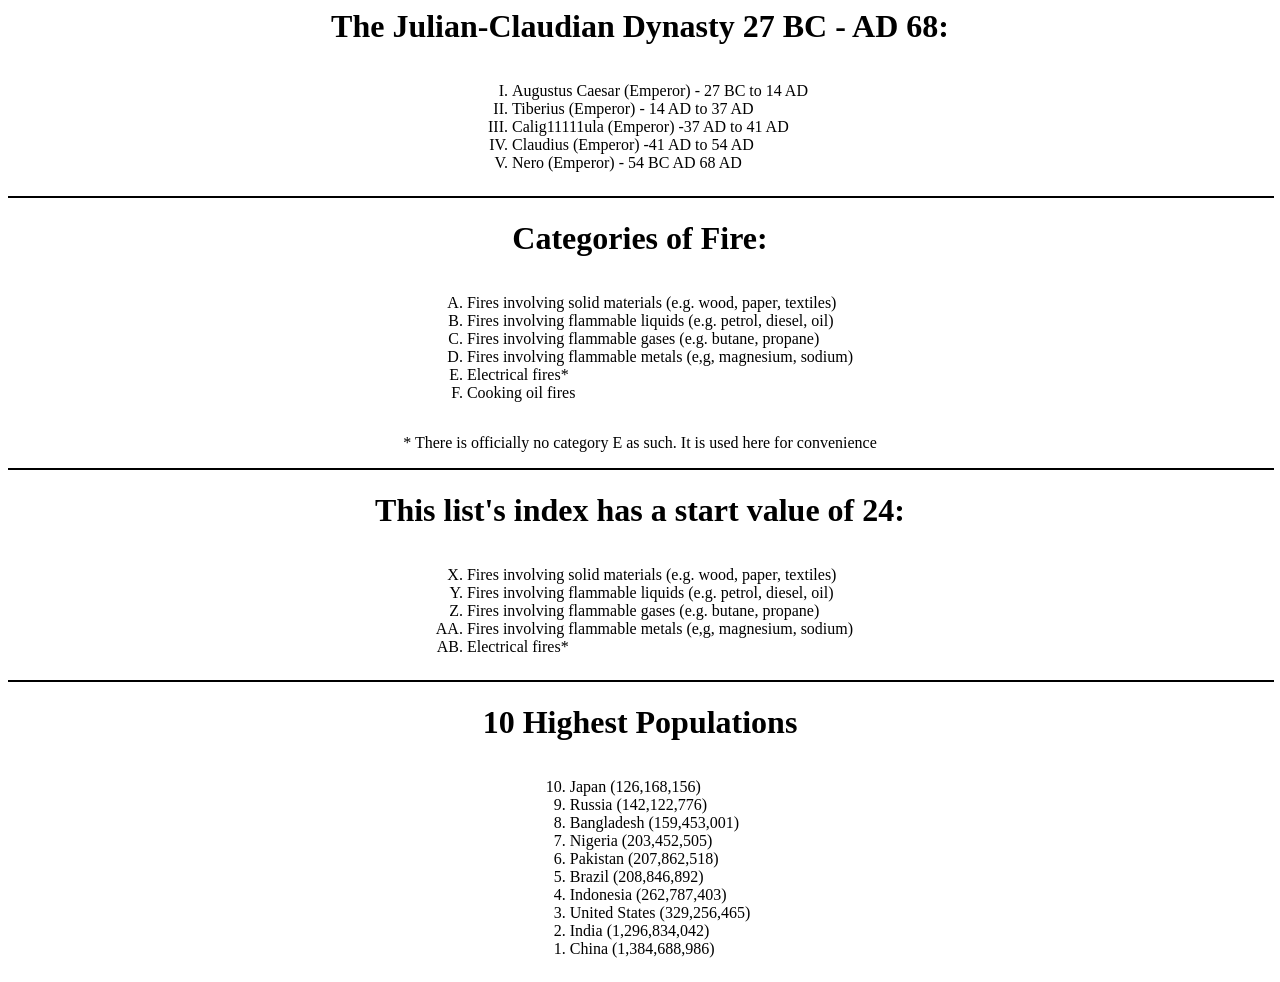
<file: lap.3.html>
<html lang="en">
<head>
    <meta charset="UTF-8">
    <meta http-equiv="X-UA-Compatible" content="IE=edge">
    <meta name="viewport" content="width=device-width, initial-scale=1.0">
    <title>Document</title>
</head>
<body >
    <div style="text-align: center;">
    <h1  style="text-align: center;">The Julian-Claudian Dynasty 27 BC - AD 68:</h1>
<ol class="text1" type="I" >
    <li>Augustus Caesar (Emperor) - 27 BC to 14 AD</li>
    <li>Tiberius (Emperor) - 14 AD to 37 AD</li>
    <li>Calig11111ula (Emperor) -37 AD to 41 AD</li>
    <li>Claudius (Emperor) -41 AD to 54 AD</li>
    <li>Nero (Emperor) - 54 BC AD 68 AD</li>
</ol>

    <hr width="100%" size="2 px" color="black">

<h1  style="text-align: center;">Categories of Fire:</h1>
<ol type="A" >
         <li >Fires involving solid materials (e.g. wood, paper, textiles)</li>
        <li>Fires involving flammable liquids (e.g. petrol, diesel, oil)</li>
        <li>Fires involving flammable gases (e.g. butane, propane)</li>
        <li>Fires involving flammable metals (e,g, magnesium, sodium)</li>
        <li>Electrical fires*</li>
        <li>Cooking oil fires</li>
</ol>
<p>* There is officially no category E as such. It is used here for convenience</p>

    <hr width="100%" size="2 px" color="black">

<h1  style="text-align: center;">This list's index has a start value of 24:</h1>
<ol type="A" start="24">
    <li>Fires involving solid materials (e.g. wood, paper, textiles)</li>
    <li>Fires involving flammable liquids (e.g. petrol, diesel, oil)</li>
    <li>Fires involving flammable gases (e.g. butane, propane)</li>
    <li>Fires involving flammable metals (e,g, magnesium, sodium)</li>
    <li>Electrical fires*</li>
</ol>
    <hr width="100%" size="2 px" color="black">

<h1  style="text-align: center;">10 Highest Populations</h1>
<ol reversed type="1" start="10">
  <li>Japan (126,168,156)</li>
  <li>Russia (142,122,776)</li>
  <li>Bangladesh (159,453,001)</li>
  <li>Nigeria (203,452,505)</li>
  <li>Pakistan (207,862,518)</li>
  <li>Brazil (208,846,892)</li>
  <li>Indonesia (262,787,403)</li>
  <li>United States (329,256,465)</li>
  <li>India (1,296,834,042)</li>
  <li>China (1,384,688,986)</li>
</ol>
</div>
<style>

    ol{

        display: inline-block;
        text-align: left;
    }
</style>
</body>
</html>
</file>
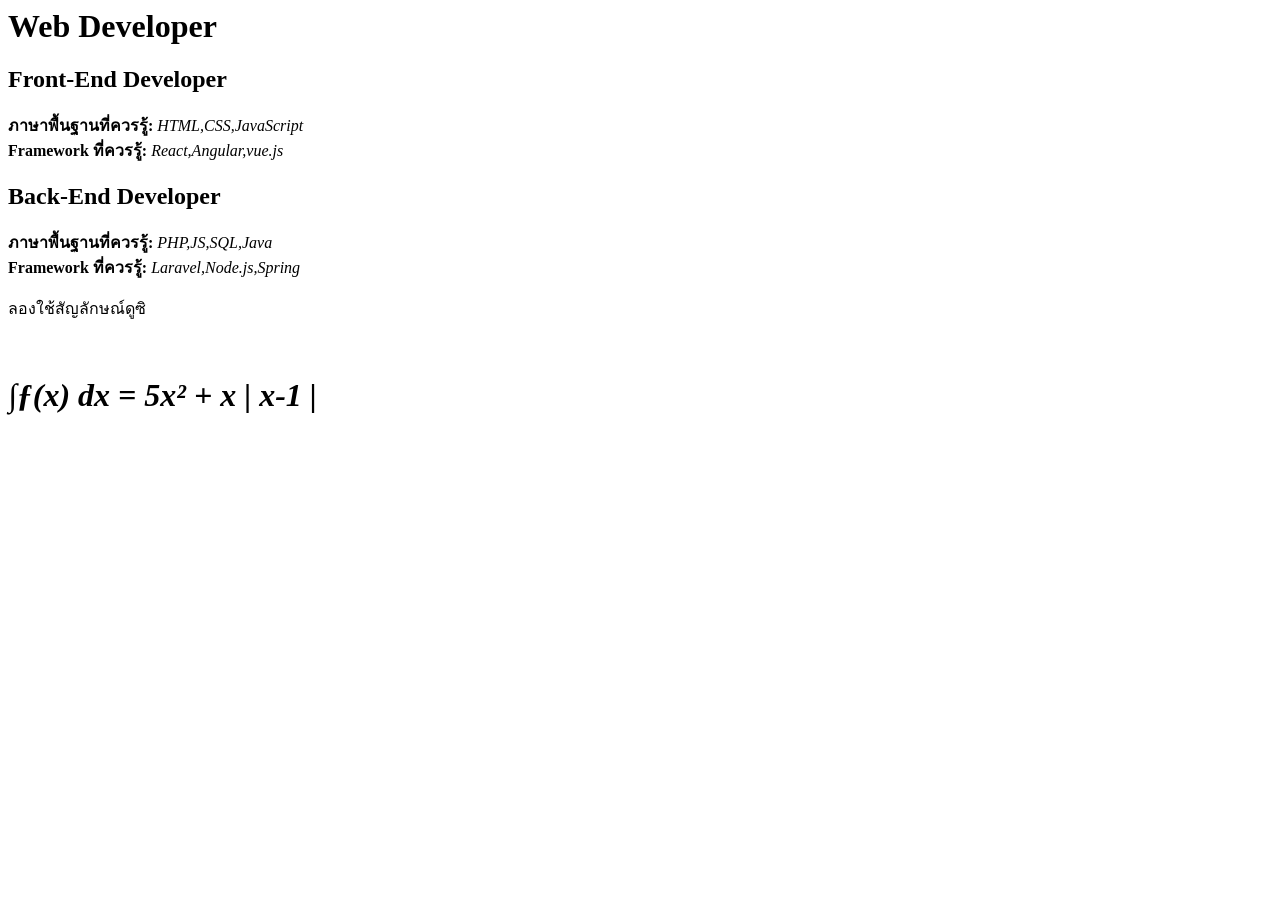
<file: lap1.html>
<html>
    <head>
        <meta charset="UTF-8">
        <meta http-equiv="X-UA-Compatible" content="IE=edge">
        <meta name="viewport" content="width=device-width, initial-scale=1.0">
        <title>
        เว็บของฉันช่างงดงาม
        </title> 
    </head>
    <body>
        <h1>
            Web Developer
        </h1>
        <h2>
            Front-End Developer
        </h2>
    
        <b>ภาษาพื้นฐานที่ควรรู้:</b> <i>HTML,CSS,JavaScript</i>
        <br>
        <b>Framework ที่ควรรู้:</b> <i>React,Angular,vue.js</i>
        <br>
        <h2>
            Back-End Developer
        </h2>
        <b>ภาษาพื้นฐานที่ควรรู้:</b> <i>PHP,JS,SQL,Java</i>
        <br>
        <b>Framework ที่ควรรู้:</b> <i>Laravel,Node.js,Spring</i>
        <br>
        <p>ลองใช้สัญลักษณ์ดูซิ</p>
        <br>
        <h1><i>&int;&fnof;&lpar;x&rpar; dx = 5x&sup2; + x &verbar; x-1 &verbar;</i></h1>
    </body>

</html>
</file>
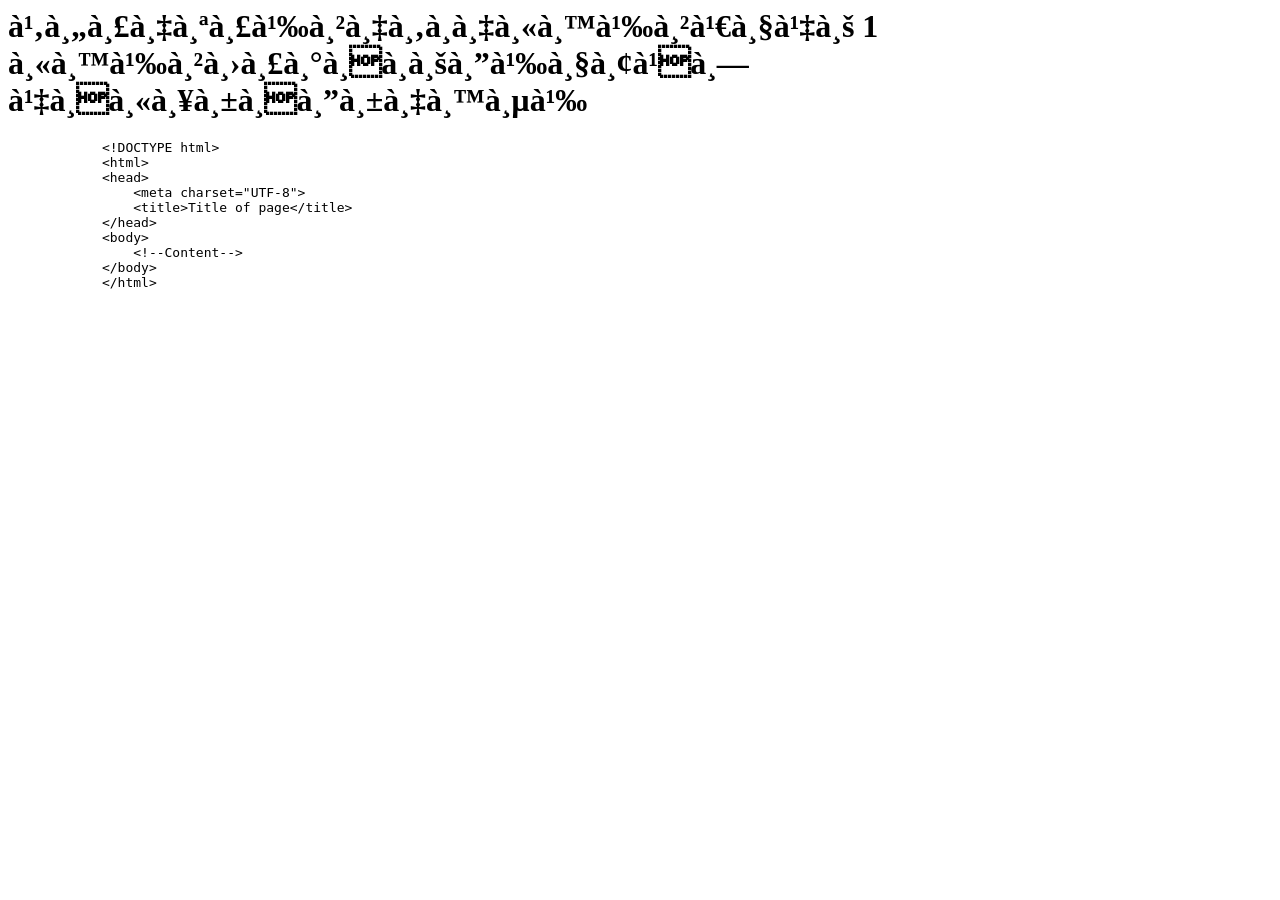
<file: lap2.html>
<html>
    <head>
        <title>
        เว็บของฉันช่างงดงาม
        </title> 
    </head>
    <body>
        <h1>โครงสร้างของหน้าเว็บ 1 หน้าประกอบด้วยแท็กหลักดังนี้</h1>
        
        <pre>
            &lt;!DOCTYPE html&gt;
            &lt;html&gt;
            &lt;head&gt;
                &lt;meta charset="UTF-8"&gt;
                &lt;title&gt;Title of page&lt;/title&gt;
            &lt;/head&gt;
            &lt;body&gt;
                &lt;!--Content--&gt;
            &lt;/body&gt;
            &lt;/html&gt;
        </pre>
        
    </body>

</html>
</file>
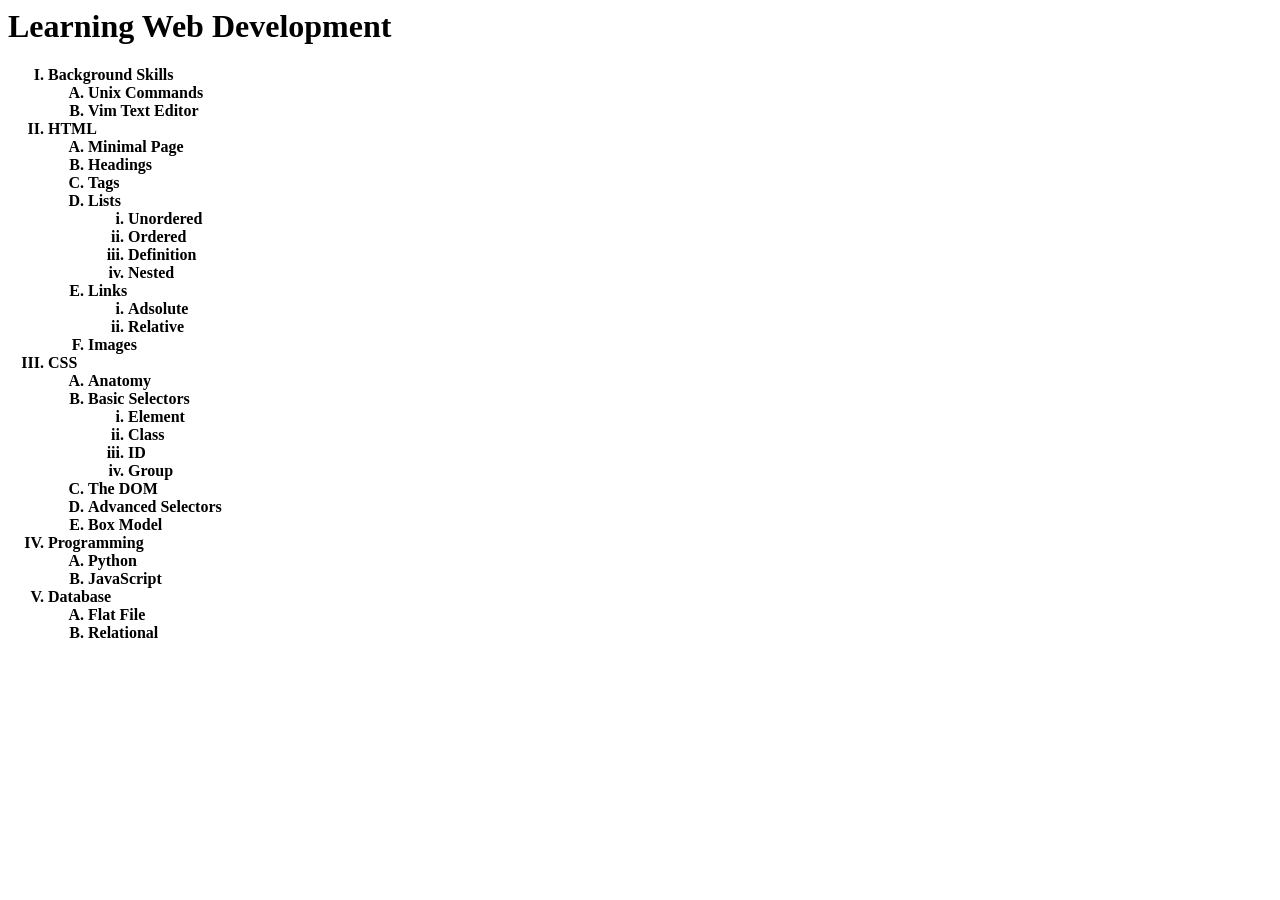
<file: lap4.html>
<html lang="en">
<head>
    <meta charset="UTF-8">
    <meta http-equiv="X-UA-Compatible" content="IE=edge">
    <meta name="viewport" content="width=device-width, initial-scale=1.0">
    <title>Document</title>
</head>
<body >
    
    <h1>Learning Web Development</h1>
    <b>
    <ol type="I">
        <li>Background Skills
            <ol type="A">
                <li>Unix Commands</li>
                <li>Vim Text Editor</li>
            </ol>
        </li>
        <li>HTML
            <ol type="A">
                <li>Minimal Page</li>
                <li>Headings</li>
                <li>Tags</li>
                <li>Lists
                    <ol type="i">
                        <li>Unordered</li>
                        <li>Ordered</li>
                        <li>Definition</li>
                        <li>Nested</li>
                    </ol>
                </li>
                <li>Links
                    <ol type="i">
                        <li>Adsolute</li>
                        <li>Relative</li>
                    </ol>
                </li>
                <li>Images</li>
            </ol>
        </li>
        <li>CSS
            <ol type="A">
                <li>Anatomy</li>
                <li>Basic Selectors
                    <ol type="i">
                        <li>Element</li>
                        <li>Class</li>
                        <li>ID</li>
                        <li>Group</li>
                    </ol>
                </li>
                <li>The DOM</li>
                <li>Advanced Selectors</li>
                <li>Box Model</li>
            </ol>
        </li>
        <li>Programming
            <ol type="A">
                <li>Python</li>
                <li>JavaScript</li>
            </ol>
        </li>
        <li>Database
            <ol type="A">
                <li>Flat File</li>
                <li>Relational</li>
            </ol>
        </li>
    </ol>
    </b>
</body>
</html>
</file>
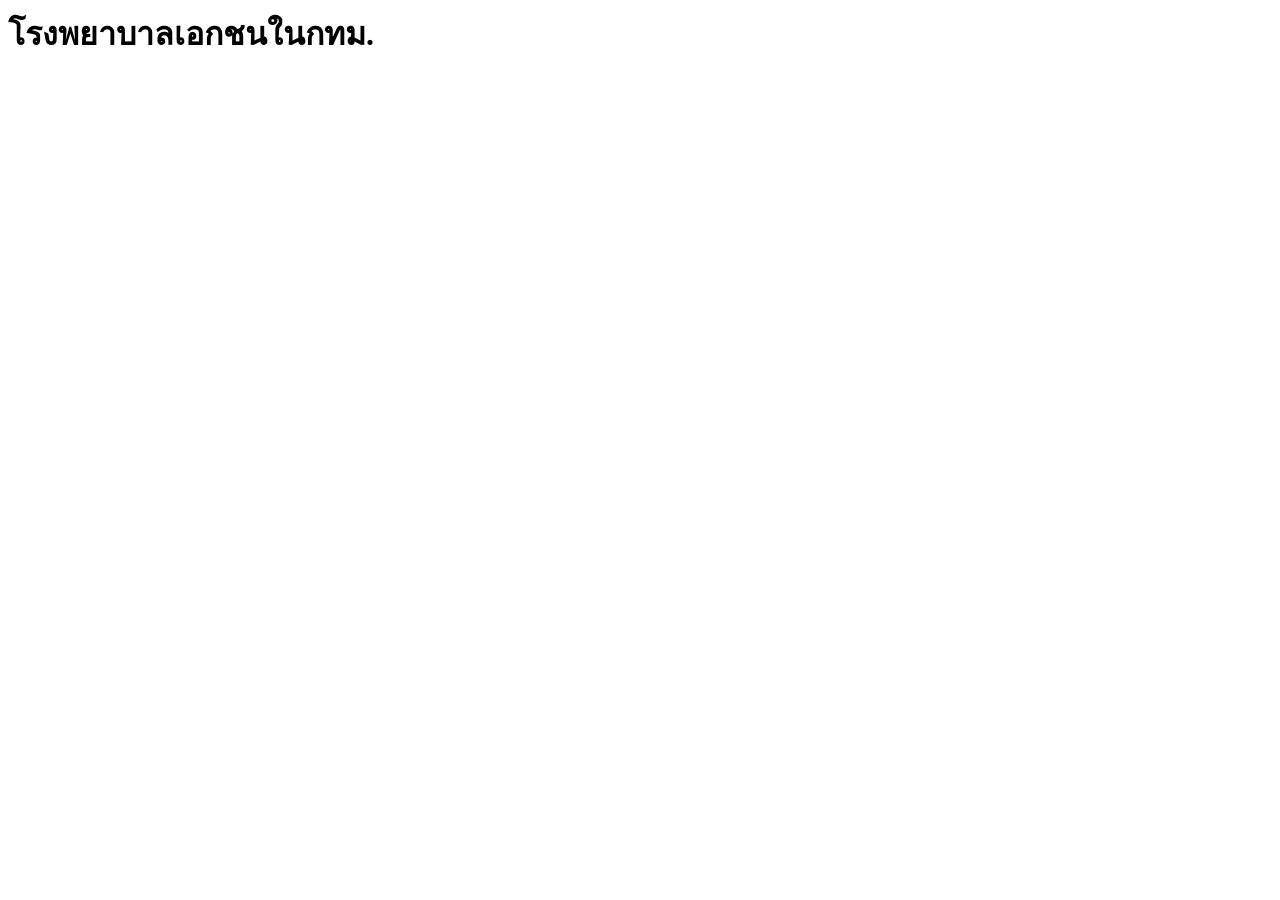
<file: lab12 json/lab12.1.html>
<html>

<head>
    <script>
        async function getDataFromAPI() {
            let response = await fetch('https://data.go.th/dataset/296f32c6-8c7e-4a54-ade0-0913d35d3168/resource/d132638d-a243-4829-aed8-10ed4fad917f/download/priv_hos.json')
            
            let rawData = await response.text() // อ่านผลลพธั ์
            let objectData = JSON.parse(rawData) // แปลผลลพธั ์เป็น object
            let result = document.getElementById('result') // ดงึ <ul> เพื่อใช้ในการเพมแท ิ่ ก็ <li>

            for (let i = 0; i < objectData.features.length; i++) {
                let content = 'ชื่อโรงพยาบาล : ' + objectData.features[i].properties.name // ดงขึ ้อมูลจาก object
                
                let li = document.createElement('li') // สร้างแทก็ <li>
                li.innerHTML = content // นําข้อมูลทจี

                result.appendChild(li) // เพมแท ิ่ ก็ <li> ใหม่
            }
        }
        getDataFromAPI() // เรียกฟังก์ชัน
    </script>
</head>

<body>
    <h1>โรงพยาบาลเอกชนในกทม.</h1>

    <ol id="result"></นl>
</body>

</html>
</file>
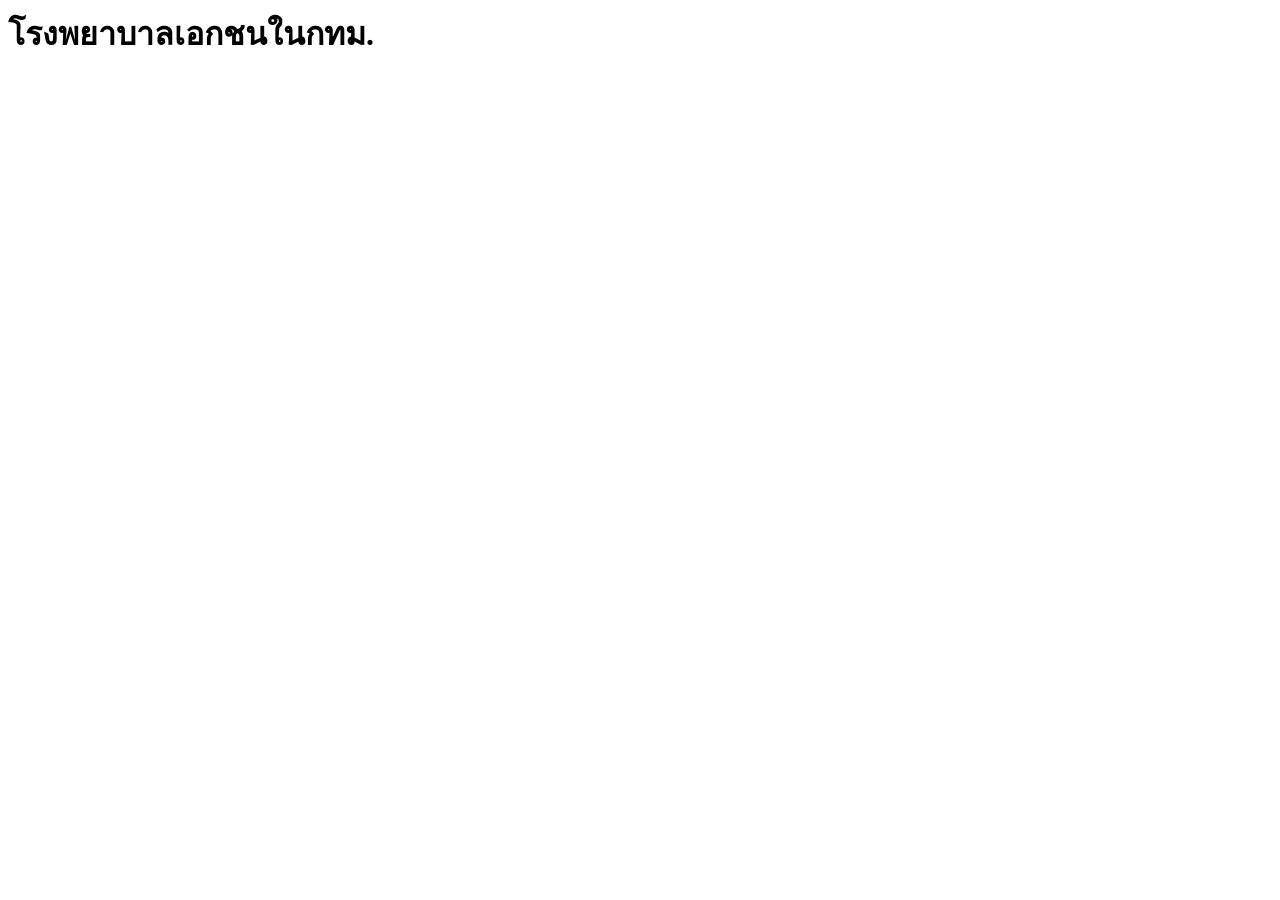
<file: lab12 json/lab12.2.html>
<html>

<head>
    <script>
        async function getDataFromAPI() {
            let response = await fetch('https://data.go.th/dataset/296f32c6-8c7e-4a54-ade0-0913d35d3168/resource/d132638d-a243-4829-aed8-10ed4fad917f/download/priv_hos.json')
            
            let rawData = await response.text() // อ่านผลลพธั ์
            let objectData = JSON.parse(rawData) // แปลผลลพธั ์เป็น object
            let result = document.getElementById('result') // ดงึ <ul> เพื่อใช้ในการเพมแท ิ่ ก็ <li>

            for (let i = 0; i < objectData.features.length; i++) {
                if(objectData.features[i].properties.num_bed<100){
                    let content = 'ชื่อโรงพยาบาล : ' + objectData.features[i].properties.name // ดงขึ ้อมูลจาก object
                    content += ' ('+objectData.features[i].properties.num_bed+'เตียง)'
                    let li = document.createElement('li') // สร้างแทก็ <li>
                    li.innerHTML = content // นําข้อมูลทจี

                    result.appendChild(li) // เพมแท ิ่ ก็ <li> ใหม่
                }
            }
        }
        getDataFromAPI() // เรียกฟังก์ชัน
    </script>
</head>

<body>
    <h1>โรงพยาบาลเอกชนในกทม.</h1>

    <ol id="result"></นl>
</body>

</html>
</file>
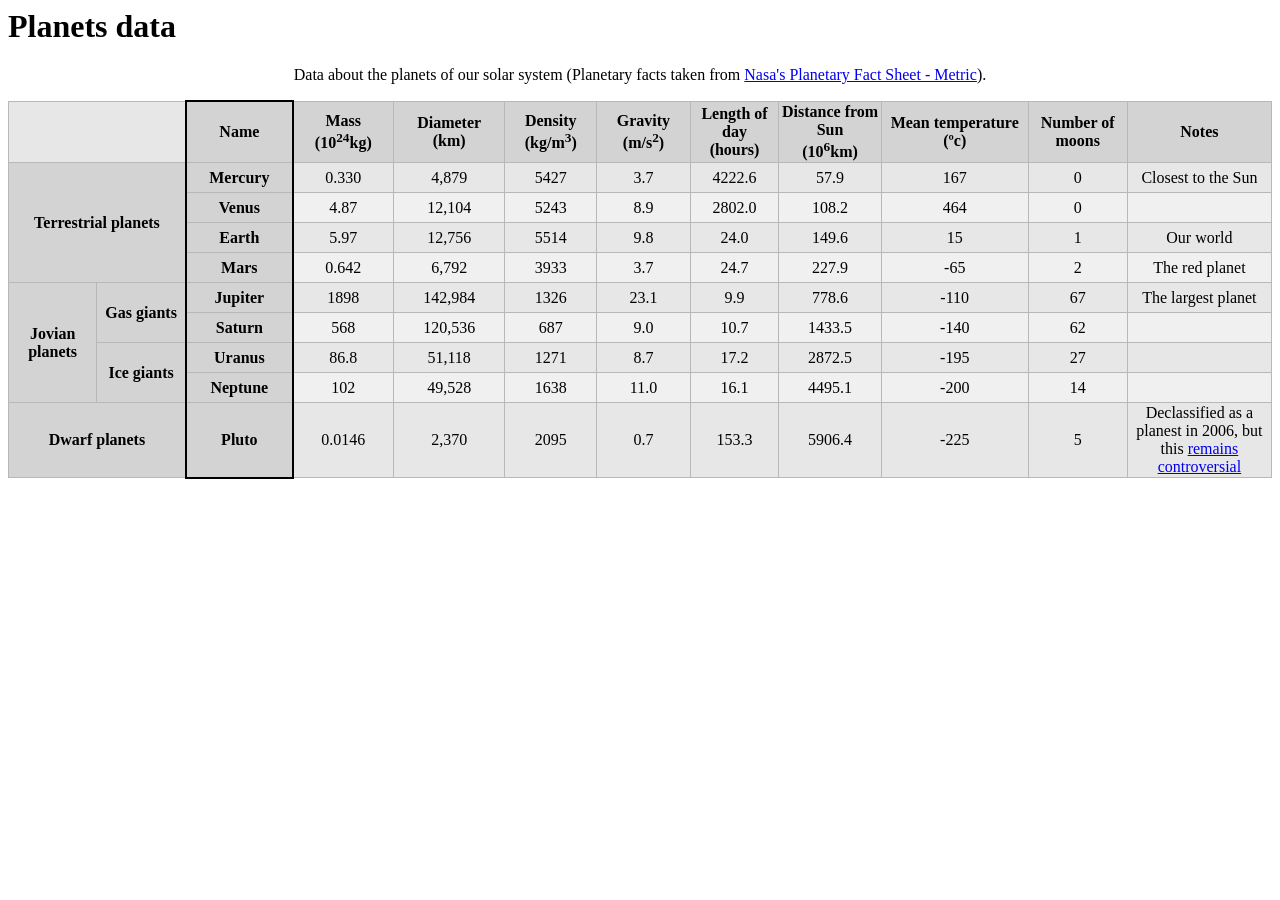
<file: lab1html/no5.html>
<html>
    <head>
        <style>
            table, td, th {
              border: 1px solid #b8b8b8;
            }
            
            table {
              width: 100%;
              border-collapse: collapse;
            }
            th{
                width: 50px;
            }
            td {
                text-align: center;
                height: 30px;
            }
            th.one {
                border-style: solid;
                border-width: 2px 2px 0px 2px; /* 5px top and bottom, 20px on the sides */
                border-color: black;
                background: #d3d3d3;
            }
            th.two {
                background: #d3d3d3;
            }
            th.three {
                background: #e7e7e7;
            }
            td.one {
                border-style: solid;
                border-width: 0px 2px 0px 2px; /* 5px top and bottom, 20px on the sides */
                border-color: black;
                border-top:1px solid #b8b8b8;
                background: #d3d3d3;
            }
            td.two {
                border-style: solid;
                border-width: 0px 2px 2px 2px; /* 5px top and bottom, 20px on the sides */
                border-color: black;
                border-top:1px solid #b8b8b8;
                background: #d3d3d3;
            }
            td.three {
                background: #e7e7e7;
            }
            td.four {
                background: #f0f0f0;
            }
        </style>
    </head>
    <body>
        <h1>Planets data</h1>
        
        <center><p>Data about the planets of our solar system (Planetary facts taken from <a href="https://nssdc.gsfc.nasa.gov/planetary/factsheet/">Nasa's Planetary Fact Sheet - Metric</a>).</p></center>
        <table>
            <tr>
                <th colspan="2" class="three"></th>
                <th class="one">Name</th>
                <th class="two">Mass<br>(10<sup>24</sup>kg)</th>
                <th class="two">Diameter<br>(km)</th>
                <th class="two">Density<br>(kg/m<sup>3</sup>)</th>
                <th class="two">Gravity<br>(m/s<sup>2</sup>)</th>
                <th class="two">Length of day<br>(hours)</th>
                <th class="two">Distance from Sun<br>(10<sup>6</sup>km)</th>
                <th class="two">Mean temperature<br>(&ordm;c)</th>
                <th class="two">Number of moons</th>
                <th class="two">Notes</th>
            </tr>
            <tr>
                <th rowspan="4" colspan="2" class="two">Terrestrial planets</th>
                <td class="one"><b>Mercury</b></td>
                <td class="three">0.330</td>
                <td class="three">4,879</td>
                <td class="three">5427</td>
                <td class="three">3.7</td>
                <td class="three">4222.6</td>
                <td class="three">57.9</td>
                <td class="three">167</td>
                <td class="three">0</td>
                <td class="three">Closest to the Sun</td>
              </tr>
              <tr>
                <td class="one"><b>Venus</b></td>
                <td class="four">4.87</td>
                <td class="four">12,104</td>
                <td class="four">5243</td>
                <td class="four">8.9</td>
                <td class="four">2802.0</td>
                <td class="four">108.2</td>
                <td class="four">464</td>
                <td class="four">0</td>
                <td class="four"></td>
              </tr>
              <tr>
                <td class="one"><b>Earth</b></td>
                <td class="three">5.97</td>
                <td class="three">12,756</td>
                <td class="three">5514</td>
                <td class="three">9.8</td>
                <td class="three">24.0</td>
                <td class="three">149.6</td>
                <td class="three">15</td>
                <td class="three">1</td>
                <td class="three">Our world</td>
              </tr>
              <tr>
                <td class="one"><b>Mars</b></td>
                <td class="four">0.642</td>
                <td class="four">6,792</td>
                <td class="four">3933</td>
                <td class="four">3.7</td>
                <td class="four">24.7</td>
                <td class="four">227.9</td>
                <td class="four">-65</td>
                <td class="four">2</td>
                <td class="four">The red planet</td>
              </tr>
              <tr>
                <th rowspan="4" class="two">Jovian planets</th>
                <th rowspan="2" class="two">Gas giants</th>
                <td class="one"><b>Jupiter</b></td>
                <td class="three">1898</td>
                <td class="three">142,984</td>
                <td class="three">1326</td>
                <td class="three">23.1</td>
                <td class="three">9.9</td>
                <td class="three">778.6</td>
                <td class="three">-110</td>
                <td class="three">67</td>
                <td class="three">The largest planet</td>
              </tr>
              <tr>
                <td class="one"><b>Saturn</b></td>
                <td class="four">568</td>
                <td class="four">120,536</td>
                <td class="four">687</td>
                <td class="four">9.0</td>
                <td class="four">10.7</td>
                <td class="four">1433.5</td>
                <td class="four">-140</td>
                <td class="four">62</td>
                <td class="four"></td>
              </tr>
              <tr>
                <th rowspan="2" class="two">Ice giants</th>
                <td class="one"><b>Uranus</b></td>
                <td class="three">86.8</td>
                <td class="three">51,118</td>
                <td class="three">1271</td>
                <td class="three">8.7</td>
                <td class="three">17.2</td>
                <td class="three">2872.5</td>
                <td class="three">-195</td>
                <td class="three">27</td>
                <td class="three"></td>
              </tr>
              <tr>
                
                <td class="one"><b>Neptune</b></td>
                <td class="four">102</td>
                <td class="four">49,528</td>
                <td class="four">1638</td>
                <td class="four">11.0</td>
                <td class="four">16.1</td>
                <td class="four">4495.1</td>
                <td class="four">-200</td>
                <td class="four">14</td>
                <td class="four"></td>
              </tr>
              <tr>
                <th colspan="2" class="two">Dwarf planets</th>
                <td class="two"><b>Pluto</b></td>
                <td class="three">0.0146</td>
                <td class="three">2,370</td>
                <td class="three">2095</td>
                <td class="three">0.7</td>
                <td class="three">153.3</td>
                <td class="three">5906.4</td>
                <td class="three">-225</td>
                <td class="three">5</td>
                <td class="three">Declassified as a planest in 2006, but this <a href="https://www.usatoday.com/story/tech/2014/10/02/pluto-planet-solar-system/16578959/">remains controversial</a></td>
              </tr>
        </table>
    </body>
</html>
</file>
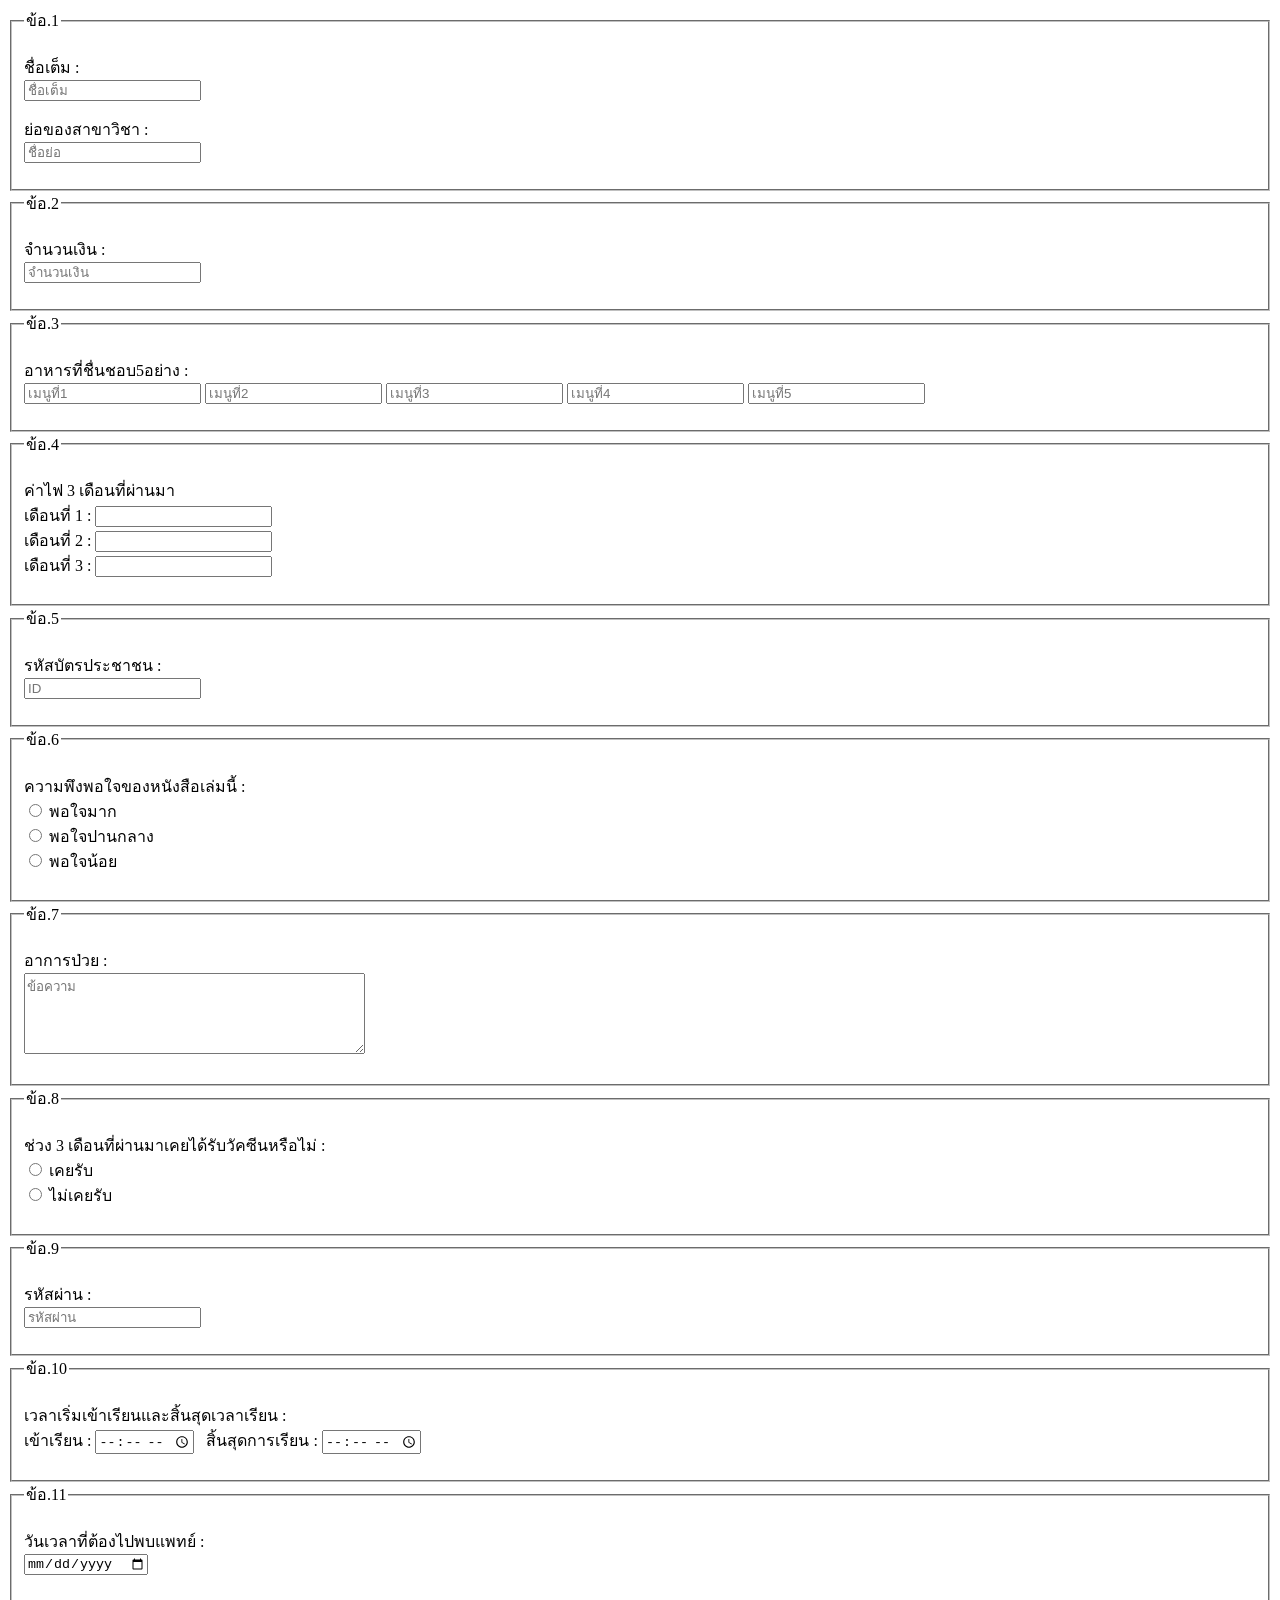
<file: lab2Form/no1.html>
<!DOCTYPE html>
<html>
<head>
    <meta charset='utf-8'>
    
</head>
<body>
    <form action="form-echo.php">
        <!-- <input
            type="text"
            name="sername"
            placeholder="Username"
            pattern="[a-z]{1-100}"
            title="Username should only contain lowercase letters. e.g. john"
            > -->
            <fieldset>   
                <legend>ข้อ.1</legend>
                <p><label>ชื่อเต็ม :</label><br>
                    <input
                    type="text"
                    name="ชื่อเต็ม"
                    placeholder="ชื่อเต็ม"
                    pattern="[A-Za-zก-๏]+"
                    title="ข้อมูลไม่ถูกต้อง"
                    ><br>
        
                <p><label>ย่อของสาขาวิชา :</label><br>
                    <input
                        type="text"
                        name="ชื่อย่อ"
                        placeholder="ชื่อย่อ"
                        pattern="[A-Za-zก-๏]+"
                        title="ข้อมูลไม่ถูกต้อง"
                        ><br>
            </fieldset>
            <fieldset>   
                <legend>ข้อ.2</legend>
                <p><label>จำนวนเงิน :</label><br>
                    <input
                    type="text"
                    name="จำนวนเงิน"
                    placeholder="จำนวนเงิน"
                    pattern="\d+"
                    title="ข้อมูลไม่ถูกต้อง"
                    >
            </fieldset>
            <fieldset>   
                <legend>ข้อ.3</legend>
                <p><label>อาหารที่ชื่นชอบ5อย่าง :</label><br>
                    <input
                    type="text"
                    name="เมนูที่1"
                    placeholder="เมนูที่1"
                    pattern="[A-Za-zก-๏]+"
                    title="ข้อมูลไม่ถูกต้อง"
                    >
                    <input
                    type="text"
                    name="เมนูที่2"
                    placeholder="เมนูที่2"
                    pattern="[A-Za-zก-๏]+"
                    title="ข้อมูลไม่ถูกต้อง"
                    >
                    <input
                    type="text"
                    name="เมนูที่3"
                    placeholder="เมนูที่3"
                    pattern="[A-Za-zก-๏]+"
                    title="ข้อมูลไม่ถูกต้อง"
                    >
                    <input
                    type="text"
                    name="เมนูที่4"
                    placeholder="เมนูที่4"
                    pattern="[A-Za-zก-๏]+"
                    title="ข้อมูลไม่ถูกต้อง"
                    >
                    <input
                    type="text"
                    name="เมนูที่5"
                    placeholder="เมนูที่5"
                    pattern="[A-Za-zก-๏]+"
                    title="ข้อมูลไม่ถูกต้อง"
                    >
            </fieldset>
            <fieldset>   
                <legend>ข้อ.4</legend>
                <p><label>ค่าไฟ 3 เดือนที่ผ่านมา</label><br>
                    <label>เดือนที่ 1 :</label>
                    <input
                    type="text"
                    name="ค่าไฟเดือนที่ 1"
                    pattern="\d+"
                    title="ข้อมูลไม่ถูกต้อง"
                    ><br>
                    <label>เดือนที่ 2 :</label>
                    <input
                    type="text"
                    name="ค่าไฟเดือนที่ 2"
                    pattern="\d+"
                    title="ข้อมูลไม่ถูกต้อง"
                    ><br>
                    <label>เดือนที่ 3 :</label>
                    <input
                    type="text"
                    name="ค่าไฟเดือนที่ 3"
                    pattern="\d+"
                    title="ข้อมูลไม่ถูกต้อง"
                    >
            </fieldset>
            <fieldset>   
                <legend>ข้อ.5</legend>
                <p><label>รหัสบัตรประชาชน :</label><br>
                    <input
                    type="text"
                    name="รหัสบัตรประชาชน"
                    placeholder="ID"
                    pattern="\d{13}"
                    title="ข้อมูลไม่ถูกต้อง"
                    >
            </fieldset>
            <fieldset>   
                <legend>ข้อ.6</legend>
                <p><label>ความพึงพอใจของหนังสือเล่มนี้ :</label><br>
                    <input type="radio" name="ความพอใจของหนังสือ" value="พอใจมาก"> พอใจมาก <br>
                    <input type="radio" name="ความพอใจของหนังสือ" value="พอใจปลานกลาง"> พอใจปานกลาง <br>
                    <input type="radio" name="ความพอใจของหนังสือ" value="พอใจน้อย"> พอใจน้อย <br>  
            </fieldset>
            <fieldset>   
                <legend>ข้อ.7</legend>
                <p><label>อาการป่วย :</label><br>
                    <textarea cols="40" rows="5" placeholder="ข้อความ"></textarea>
            </fieldset>
            <fieldset>   
                <legend>ข้อ.8</legend>
                <p><label>ช่วง 3 เดือนที่ผ่านมาเคยได้รับวัคซีนหรือไม่ :</label><br>
                    <input type="radio" name="วัคซีน" value="เคยรับ"> เคยรับ <br>
                    <input type="radio" name="วัคซีน" value="ไม่เคยรับ"> ไม่เคยรับ <br>
            </fieldset>
            <fieldset>   
                <legend>ข้อ.9</legend>
                <p><label>รหัสผ่าน :</label><br>
                    <input
                    type="password"
                    name="รหัสผ่าน"
                    placeholder="รหัสผ่าน"
                    pattern="[_-*]\w+"
                    title="ข้อมูลไม่ถูกต้อง"
                    >
            </fieldset>
            <fieldset>   
                <legend>ข้อ.10</legend>
                <p><label>เวลาเริ่มเข้าเรียนและสิ้นสุดเวลาเรียน :</label><br>
                    <label>เข้าเรียน : </label><input type="time" name="เวลาเริ่มเรียน"> &nbsp;
                    <label>สิ้นสุดการเรียน : </label><input type="time" name="เวลาเลิกเรียน">
            </fieldset>
            <fieldset>
                <legend>ข้อ.11</legend>
                <p><label>วันเวลาที่ต้องไปพบแพทย์ : </label><br> 
                    <input type="date" name=" Date" > 
               </fieldset>
            <input type="Submit" value="SUBMIT">

    </form>
</body>
</html>
</file>
